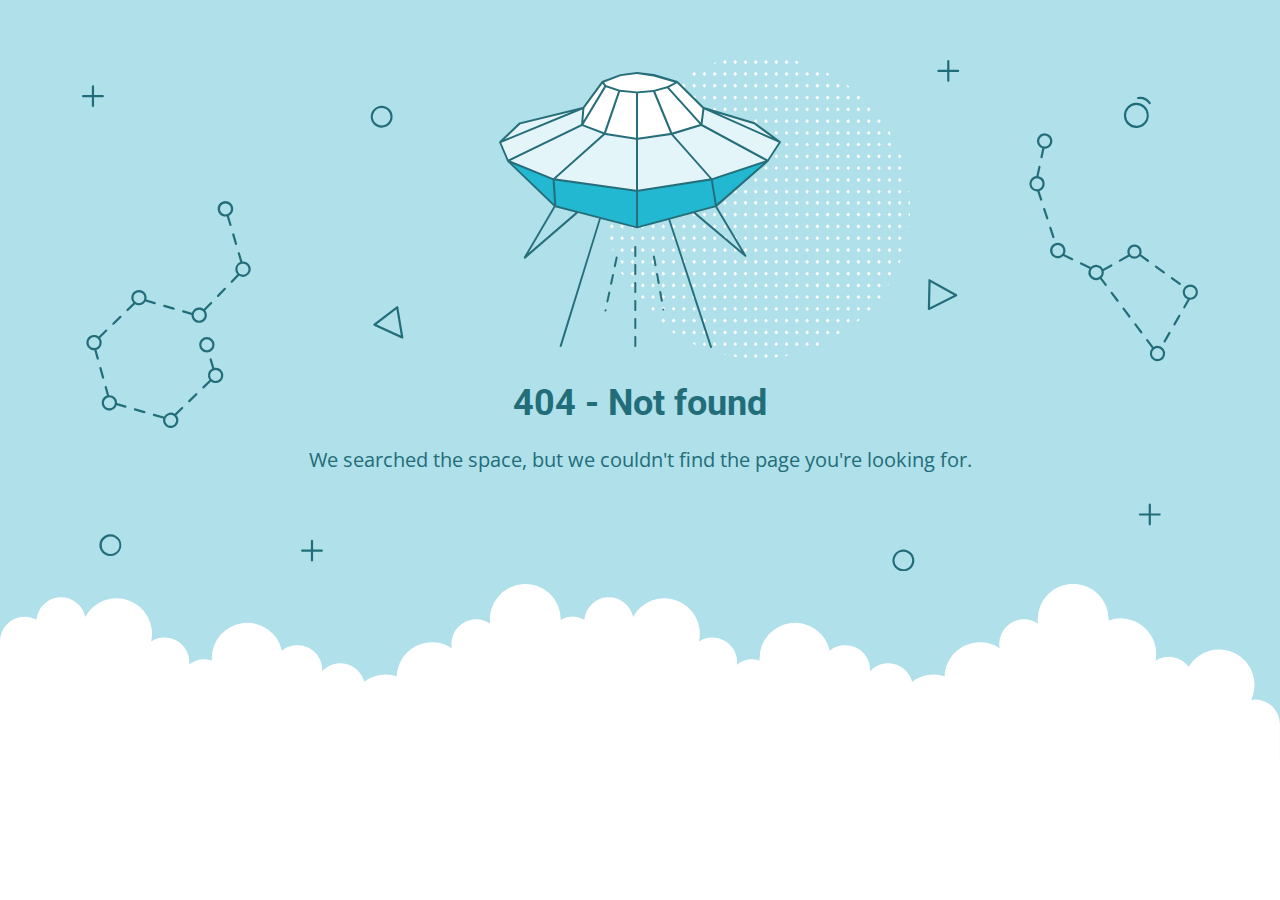
<file: css/owl.video.play.html>
<!DOCTYPE html>
<html lang="en">
<head>
    <meta charset="utf-8" />
    <meta name="viewport" content="width=device-width, initial-scale=1.0">
    <title>404 - Not found</title>
    <link href="https://fonts.googleapis.com/css?family=Open+Sans:400,700%7CRoboto:400,700" rel="stylesheet">
<style>
    * {
        box-sizing: border-box;
        -moz-box-sizing: border-box;
        -webkit-tap-highlight-color: transparent;
    }
    body {
        margin: 0;
        padding: 0;
        height: 100%;
        -webkit-text-size-adjust: 100%;
    }
    .fit-wide {
        position: relative;
        overflow: hidden;
        max-width: 1240px;
        margin: 0 auto;
        padding-top: 60px;
        padding-bottom: 60px;
        padding-left: 20px;
        padding-right: 20px;
    }
    .background-wrap { position: relative; }
    .background-wrap.cloud-blue { background-color: #b0e0e9; }
    .background-wrap.white { background-color: #fff; }
    .title { 
        position: relative; 
        text-align: center;
        margin: 20px auto 10px;
    }
    .title--regular { font-family: 'Roboto', Arial, sans-serif; }
    .title--size-large { font-size: 36px; line-height: 46px; }
    .title--size-semimedium { font-size: 20px; line-height: 28px; }
    .title--weight-normal { font-weight: 400; }
    .title--weight-bold { font-weight: 700; }
    .title--subtitle { 
        padding-bottom: 40px; 
        font-family: 'Open Sans', Arial ,sans-serif; 
        text-align: center;
    }
    .error h1,
    .error p { color: #226d7a; }
    .error--bg__cover {
        position: absolute;
        left: 0;
        right: 0;
        width: 90%;
        margin: 0 auto;
    }
    .error--shape__clouds svg {
        display: block;
    }
    .abstract-half-dot--circle {
        z-index: 0;
        position: absolute;
        left: 15em;
        right: 0;
        width: 300px;
        height: 300px;
        margin: 0 auto;
    }
    .icon-graphic {
        z-index: 1;
        position: relative;
        width: 300px;
        height: 300px;
        margin: 0 auto;
    }
    @media screen and (max-width: 767px) {
        .error--bg__cover { display: none; }
        .abstract-half-dot--circle { left: 0; }
    }
</style>
</head>
<body>
    <div id="container">
        <section class="error content background-wrap cloud-blue">
            <div class="fit-wide">
                <div class="error--bg__cover">
                    <svg id="acce7670-904f-4f8c-b867-68138c2f8c06" data-name="Layer 1" xmlns="http://www.w3.org/2000/svg" viewBox="0 0 1019 467"><title>404_bg</title><path d="M962.794,62.029a11.471,11.471,0,0,1-.656-22.923h0a11.471,11.471,0,0,1,1.327,22.9C963.24,62.023,963.017,62.029,962.794,62.029ZM962.253,41.1a9.47,9.47,0,1,0,10,8.906,9.481,9.481,0,0,0-10-8.906Z" fill="#1e6d7a"/><path d="M974.934,40.4a1,1,0,0,1-.836-.45,10.049,10.049,0,0,0-9.688-4.276A1,1,0,0,1,964.1,33.7a11.952,11.952,0,0,1,11.67,5.153,1,1,0,0,1-.834,1.549Z" fill="#1e6d7a"/><path d="M273.605,61.8a9.971,9.971,0,0,1-7.251-3.106h0a10.012,10.012,0,1,1,7.251,3.106Zm0-17.991a8,8,0,0,0-5.8,13.507h0a8,8,0,1,0,5.8-13.507Z" fill="#226d7a"/><path d="M26.007,453q-.131,0-.261,0a10.019,10.019,0,1,1,.261,0ZM26,435a8.042,8.042,0,1,0,.208,0C26.134,435,26.064,435,26,435Z" fill="#226d7a"/><path d="M750.007,467q-.13,0-.261,0a9.933,9.933,0,0,1-6.994-3.108h0a10,10,0,1,1,7.255,3.11Zm-.013-18a8,8,0,0,0-5.793,13.511h0a8,8,0,1,0,6-13.509C750.134,449,750.063,449,749.994,449Z" fill="#226d7a"/><path d="M292.416,254.312a1.013,1.013,0,0,1-.417-.09L266.634,242.6a1,1,0,0,1-.191-1.7L287.2,225a1,1,0,0,1,1.594.629l4.607,27.516a1,1,0,0,1-.986,1.165Zm-23.437-12.835,22.139,10.141L287.1,227.6Z" fill="#226d7a"/><path d="M773.316,228.33a1,1,0,0,1-1-1.022l.571-26.14a1,1,0,0,1,1.487-.851l24.356,13.607a1,1,0,0,1-.038,1.767l-24.926,12.532A1.006,1.006,0,0,1,773.316,228.33Zm1.535-25.456-.5,22.815,21.756-10.938Z" fill="#226d7a"/><path d="M136.509,150.348l-2.39-8.09a7.115,7.115,0,1,0-1.9.629l2.372,8.028a1,1,0,0,0,.959.717,1,1,0,0,0,.959-1.284ZM126,136a5,5,0,1,1,5,5A5.006,5.006,0,0,1,126,136Z" fill="#226d7a"/><path d="M137.141,159.545l2.55,8.632a1,1,0,0,0,.959.717,1.037,1.037,0,0,0,.284-.041,1,1,0,0,0,.675-1.243l-2.55-8.631a1,1,0,0,0-1.918.566Z" fill="#226d7a"/><path d="M129.751,208.226l-6.265,6.461a1,1,0,0,0,1.436,1.393l6.265-6.461a1,1,0,0,0-1.436-1.393Z" fill="#226d7a"/><path d="M92.076,230.463l7.936,2.293c0,.082-.012.162-.012.244a7,7,0,1,0,12.587-4.2l6.07-6.259a1,1,0,1,0-1.436-1.393l-6.052,6.242a6.978,6.978,0,0,0-10.8,3.386l-7.737-2.235a1,1,0,0,0-.555,1.922ZM107,228a5,5,0,1,1-5,5A5.006,5.006,0,0,1,107,228Z" fill="#226d7a"/><path d="M74.783,225.467l8.647,2.5a.989.989,0,0,0,.278.04,1,1,0,0,0,.276-1.962l-8.646-2.5a1,1,0,0,0-.555,1.922Z" fill="#226d7a"/><path d="M28.617,241.8a1,1,0,0,0,.7-.282l6.461-6.266a1,1,0,0,0-1.393-1.436l-6.461,6.266a1,1,0,0,0,.7,1.718Z" fill="#226d7a"/><path d="M19.257,291.006a1,1,0,0,0,.964-1.269L17.8,281.069a1,1,0,0,0-1.927.537l2.419,8.668A1,1,0,0,0,19.257,291.006Z" fill="#226d7a"/><path d="M13.216,264.635a6.979,6.979,0,0,0,3.394-10.8l6.242-6.052a1,1,0,1,0-1.393-1.435L15.2,252.413A7,7,0,1,0,11,265c.08,0,.158-.009.237-.012l2.219,7.95a1,1,0,0,0,1.927-.538ZM6,258a5,5,0,1,1,5,5A5.006,5.006,0,0,1,6,258Z" fill="#226d7a"/><path d="M39.924,315.537l-7.936-2.293c0-.082.012-.162.012-.244a7.008,7.008,0,0,0-7-7c-.08,0-.158.009-.237.012l-2.123-7.606a1,1,0,0,0-1.927.537l2.072,7.422a7,7,0,1,0,8.847,8.859l7.737,2.235a1.025,1.025,0,0,0,.278.039,1,1,0,0,0,.277-1.961ZM25,318a5,5,0,1,1,5-5A5.006,5.006,0,0,1,25,318Z" fill="#226d7a"/><path d="M57.217,320.532l-8.647-2.5a1,1,0,1,0-.554,1.922l8.646,2.5a1.03,1.03,0,0,0,.278.039,1,1,0,0,0,.277-1.961Z" fill="#226d7a"/><path d="M90.765,317.017,84.592,323a6.975,6.975,0,0,0-9.76,2.693.984.984,0,0,0-.323-.168l-8.646-2.5a1,1,0,0,0-.554,1.922l8.646,2.5a1,1,0,0,0,.216.031,7,7,0,1,0,11.98-3.2l6.006-5.825a1,1,0,1,0-1.392-1.435ZM81,334a5,5,0,1,1,5-5A5.006,5.006,0,0,1,81,334Z" fill="#226d7a"/><path d="M103.687,304.486l-6.461,6.266a1,1,0,0,0,1.393,1.436l6.461-6.266a1,1,0,0,0-1.393-1.436Z" fill="#226d7a"/><path d="M147,184c-.182,0-.361.014-.54.027l-2.3-7.786a1,1,0,1,0-1.918.567l2.263,7.66a6.977,6.977,0,0,0-2.643,11.269l-5.845,6.028a1,1,0,1,0,1.436,1.392L143.419,197A7,7,0,1,0,147,184Zm0,12a4.995,4.995,0,0,1-1.121-9.863,1.033,1.033,0,0,0,.155-.022c.015,0,.025-.016.04-.021A5,5,0,1,1,147,196Z" fill="#226d7a"/><path d="M52,224a7,7,0,0,0,5.984-3.386l8.153,2.356a1.025,1.025,0,0,0,.278.039,1,1,0,0,0,.276-1.961l-7.924-2.29a7,7,0,1,0-11.918,2.965l-6.006,5.824a1,1,0,1,0,1.392,1.436L48.408,223A6.952,6.952,0,0,0,52,224Zm0-12a5,5,0,1,1-5,5A5.006,5.006,0,0,1,52,212Z" fill="#226d7a"/><path d="M122,281a6.984,6.984,0,0,0-1.218.113l-2.362-8.03a1,1,0,0,0-1.919.564l2.381,8.1a6.972,6.972,0,0,0-2.492,10.427l-6.242,6.052a1,1,0,0,0,1.393,1.435l6.259-6.069A7,7,0,1,0,122,281Zm0,12a5,5,0,1,1,5-5A5.006,5.006,0,0,1,122,293Z" fill="#226d7a"/><path d="M121,260a7,7,0,1,0-7,7A7.008,7.008,0,0,0,121,260Zm-12,0a5,5,0,1,1,5,5A5.006,5.006,0,0,1,109,260Z" fill="#226d7a"/><path d="M886.983,162.773a1,1,0,0,0,.951-1.311l-2.8-8.555a1,1,0,0,0-1.9.621l2.8,8.555A1,1,0,0,0,886.983,162.773Z" fill="#226d7a"/><path d="M879.544,135.8a1,1,0,1,0-1.9.621l2.795,8.555a1,1,0,0,0,.951.69,1,1,0,0,0,.95-1.311Z" fill="#226d7a"/><path d="M904.543,181l-7.442-3.582a7.032,7.032,0,1,0-1.252,1.616l7.827,3.768a.981.981,0,0,0,.432.1,1,1,0,0,0,.435-1.9ZM891,179a5,5,0,1,1,5-5A5.006,5.006,0,0,1,891,179Z" fill="#226d7a"/><path d="M956.292,179.469a6.477,6.477,0,0,0,9.659-.268l6.739,4.9a1,1,0,1,0,1.176-1.617L967,177.492a6.5,6.5,0,1,0-11.811.4,1.064,1.064,0,0,0-.121.039l-7.852,4.4a1,1,0,0,0,.976,1.745l7.853-4.4A.985.985,0,0,0,956.292,179.469ZM961,170.5a4.5,4.5,0,1,1-4.5,4.5A4.505,4.505,0,0,1,961,170.5Z" fill="#226d7a"/><path d="M987.248,194.689a1,1,0,1,0,1.176-1.617l-7.278-5.294a1,1,0,0,0-1.176,1.618Z" fill="#226d7a"/><path d="M995.7,198.366a1,1,0,0,0-1.176,1.617l7.28,5.293a.986.986,0,0,0,.587.192,1,1,0,0,0,.588-1.809Z" fill="#226d7a"/><path d="M1002.5,232.72a1,1,0,0,0-1.366.365l-4.5,7.793a1,1,0,1,0,1.732,1l4.5-7.792A1,1,0,0,0,1002.5,232.72Z" fill="#226d7a"/><path d="M993.49,248.305a1,1,0,0,0-1.366.366l-4.5,7.793a1,1,0,0,0,1.733,1l4.5-7.793A1,1,0,0,0,993.49,248.305Z" fill="#226d7a"/><path d="M951.8,226.4a1,1,0,0,0-1.6,1.2l5.4,7.2a1,1,0,1,0,1.6-1.2Z" fill="#226d7a"/><path d="M962.6,240.8A1,1,0,0,0,961,242l5.4,7.2A1,1,0,0,0,968,248Z" fill="#226d7a"/><path d="M931.091,198.789a6.943,6.943,0,0,0,1.777-6.129l7.473-4.185a1,1,0,1,0-.977-1.745l-7.172,4.016a6.988,6.988,0,0,0-11.127-1.7.981.981,0,0,0-.3-.23l-8.11-3.9a1,1,0,1,0-.867,1.8l8.1,3.9a6.988,6.988,0,0,0,9.645,9.428L934,206a1,1,0,0,0,1.6-1.2ZM921,194a5,5,0,1,1,5,5A5.006,5.006,0,0,1,921,194Z" fill="#226d7a"/><path d="M941,212a1,1,0,0,0-1.6,1.2l5.4,7.2a1,1,0,1,0,1.6-1.2Z" fill="#226d7a"/><path d="M876.837,80.654l-1.7,7.937a1,1,0,0,0,.767,1.187,1.029,1.029,0,0,0,.211.022,1,1,0,0,0,.977-.79l1.718-8.02c.064,0,.126.01.19.01a7.013,7.013,0,1,0-2.163-.346ZM879,69a5,5,0,1,1-5,5A5.006,5.006,0,0,1,879,69Z" fill="#226d7a"/><path d="M879,113a7.012,7.012,0,0,0-5.58-6.855l1.786-8.335a1,1,0,0,0-1.955-.419L871.4,106.03A7,7,0,0,0,872,120c.091,0,.18-.01.271-.014l2.576,7.879a1,1,0,0,0,.95.69.985.985,0,0,0,.31-.05,1,1,0,0,0,.64-1.261l-2.492-7.624A7.007,7.007,0,0,0,879,113Zm-7,5a5,5,0,1,1,5-5A5.006,5.006,0,0,1,872,118Z" fill="#226d7a"/><path d="M1012,205a7,7,0,0,0-2.469,13.542l-3.9,6.75a1,1,0,1,0,1.732,1l4.227-7.314c.136.008.271.021.41.021a7,7,0,0,0,0-14Zm0,12a5,5,0,1,1,5-5A5.006,5.006,0,0,1,1012,217Z" fill="#226d7a"/><path d="M982,261a6.941,6.941,0,0,0-3.527.964L973.4,255.2a1,1,0,1,0-1.6,1.2l5.109,6.812A6.99,6.99,0,1,0,982,261Zm0,12a5,5,0,1,1,5-5A5.006,5.006,0,0,1,982,273Z" fill="#226d7a"/><path d="M19,32H11V24a1,1,0,0,0-2,0v8H1a1,1,0,0,0,0,2H9v8a1,1,0,0,0,2,0V34h8a1,1,0,0,0,0-2Z" fill="#206d7a"/><path d="M219,447h-8v-8a1,1,0,0,0-2,0v8h-8a1,1,0,0,0,0,2h8v8a1,1,0,0,0,2,0v-8h8a1,1,0,0,0,0-2Z" fill="#206d7a"/><path d="M984,414h-8v-8a1,1,0,0,0-2,0v8h-8a1,1,0,0,0,0,2h8v8a1,1,0,0,0,2,0v-8h8a1,1,0,0,0,0-2Z" fill="#206d7a"/><path d="M800,9h-8V1a1,1,0,0,0-2,0V9h-8a1,1,0,0,0,0,2h8v8a1,1,0,0,0,2,0V11h8a1,1,0,0,0,0-2Z" fill="#206d7a"/></svg>
                </div>
                <div>
                    <div class="abstract-half-dot--circle">
                        <svg id="a57f7293-9654-4013-9c82-7cad22fc3689" data-name="Layer 1" xmlns="http://www.w3.org/2000/svg" viewBox="0 0 300 298.181"><title>circle_dots</title><polygon points="145.742 133.848 147.581 131.734 145.742 129.621 143.904 131.734 145.742 133.848" fill="#fff"/><polygon points="145.742 122.041 147.581 119.928 145.742 117.814 143.904 119.928 145.742 122.041" fill="#fff"/><polygon points="145.742 110.235 147.581 108.122 145.742 106.008 143.904 108.122 145.742 110.235" fill="#fff"/><polygon points="145.742 98.429 147.581 96.316 145.742 94.202 143.904 96.316 145.742 98.429" fill="#fff"/><polygon points="145.742 86.624 147.581 84.51 145.742 82.396 143.904 84.51 145.742 86.624" fill="#fff"/><polygon points="156.015 129.621 154.177 131.734 156.015 133.848 157.854 131.734 156.015 129.621" fill="#fff"/><polygon points="156.015 117.814 154.177 119.928 156.015 122.041 157.854 119.928 156.015 117.814" fill="#fff"/><polygon points="156.015 106.008 154.177 108.122 156.015 110.235 157.854 108.122 156.015 106.008" fill="#fff"/><polygon points="156.015 94.202 154.177 96.316 156.015 98.429 157.854 96.316 156.015 94.202" fill="#fff"/><polygon points="156.015 82.396 154.177 84.51 156.015 86.624 157.854 84.51 156.015 82.396" fill="#fff"/><polygon points="166.288 129.621 164.45 131.734 166.288 133.848 168.13 131.734 166.288 129.621" fill="#fff"/><polygon points="166.288 117.814 164.45 119.928 166.288 122.041 168.13 119.928 166.288 117.814" fill="#fff"/><polygon points="166.288 106.008 164.45 108.122 166.288 110.235 168.13 108.122 166.288 106.008" fill="#fff"/><polygon points="166.288 94.202 164.45 96.316 166.288 98.429 168.13 96.316 166.288 94.202" fill="#fff"/><polygon points="168.128 84.51 166.288 82.396 164.45 84.51 166.288 86.624 168.128 84.51" fill="#fff"/><polygon points="176.563 129.621 174.724 131.734 176.563 133.848 178.401 131.734 176.563 129.621" fill="#fff"/><polygon points="176.563 117.814 174.724 119.928 176.563 122.041 178.401 119.928 176.563 117.814" fill="#fff"/><polygon points="176.563 106.008 174.724 108.122 176.563 110.235 178.401 108.122 176.563 106.008" fill="#fff"/><polygon points="176.563 94.202 174.724 96.316 176.563 98.429 178.401 96.316 176.563 94.202" fill="#fff"/><polygon points="176.563 82.396 174.724 84.51 176.563 86.624 178.401 84.51 176.563 82.396" fill="#fff"/><polygon points="186.835 129.621 184.997 131.734 186.835 133.848 188.674 131.734 186.835 129.621" fill="#fff"/><polygon points="186.835 117.814 184.997 119.928 186.835 122.041 188.674 119.928 186.835 117.814" fill="#fff"/><polygon points="186.835 106.008 184.997 108.122 186.835 110.235 188.674 108.122 186.835 106.008" fill="#fff"/><polygon points="186.835 94.202 184.997 96.316 186.835 98.429 188.674 96.316 186.835 94.202" fill="#fff"/><polygon points="186.835 82.396 184.997 84.51 186.835 86.624 188.674 84.51 186.835 82.396" fill="#fff"/><polygon points="197.11 129.621 195.268 131.734 197.11 133.848 198.948 131.734 197.11 129.621" fill="#fff"/><polygon points="197.11 117.814 195.268 119.928 197.11 122.041 198.948 119.928 197.11 117.814" fill="#fff"/><polygon points="197.11 106.008 195.268 108.122 197.11 110.235 198.948 108.122 197.11 106.008" fill="#fff"/><polygon points="197.11 94.202 195.268 96.316 197.11 98.429 198.948 96.316 197.11 94.202" fill="#fff"/><polygon points="197.11 82.396 195.27 84.51 197.11 86.624 198.948 84.51 197.11 82.396" fill="#fff"/><polygon points="207.383 129.621 205.545 131.734 207.383 133.848 209.221 131.734 207.383 129.621" fill="#fff"/><polygon points="207.383 117.814 205.545 119.928 207.383 122.041 209.221 119.928 207.383 117.814" fill="#fff"/><polygon points="207.383 106.008 205.545 108.122 207.383 110.235 209.221 108.122 207.383 106.008" fill="#fff"/><polygon points="207.383 94.202 205.545 96.316 207.383 98.429 209.221 96.316 207.383 94.202" fill="#fff"/><polygon points="207.383 82.396 205.545 84.51 207.383 86.624 209.221 84.51 207.383 82.396" fill="#fff"/><polygon points="217.656 129.621 215.817 131.734 217.656 133.848 219.497 131.734 217.656 129.621" fill="#fff"/><polygon points="217.656 117.814 215.817 119.928 217.656 122.041 219.497 119.928 217.656 117.814" fill="#fff"/><polygon points="217.656 106.008 215.817 108.122 217.656 110.235 219.497 108.122 217.656 106.008" fill="#fff"/><polygon points="217.656 94.202 215.817 96.316 217.656 98.429 219.497 96.316 217.656 94.202" fill="#fff"/><polygon points="219.496 84.51 217.656 82.396 215.817 84.51 217.656 86.624 219.496 84.51" fill="#fff"/><polygon points="227.93 129.621 226.092 131.734 227.93 133.848 229.769 131.734 227.93 129.621" fill="#fff"/><polygon points="227.93 117.814 226.092 119.928 227.93 122.041 229.769 119.928 227.93 117.814" fill="#fff"/><polygon points="227.93 106.008 226.092 108.122 227.93 110.235 229.769 108.122 227.93 106.008" fill="#fff"/><polygon points="227.93 94.202 226.092 96.316 227.93 98.429 229.769 96.316 227.93 94.202" fill="#fff"/><polygon points="227.93 82.396 226.092 84.51 227.93 86.624 229.769 84.51 227.93 82.396" fill="#fff"/><polygon points="238.203 129.621 236.365 131.734 238.203 133.848 240.042 131.734 238.203 129.621" fill="#fff"/><polygon points="238.203 117.814 236.365 119.928 238.203 122.041 240.042 119.928 238.203 117.814" fill="#fff"/><polygon points="238.203 106.008 236.365 108.122 238.203 110.235 240.042 108.122 238.203 106.008" fill="#fff"/><polygon points="238.203 94.202 236.365 96.316 238.203 98.429 240.042 96.316 238.203 94.202" fill="#fff"/><polygon points="238.203 82.396 236.365 84.51 238.203 86.624 240.042 84.51 238.203 82.396" fill="#fff"/><polygon points="248.478 133.848 250.316 131.734 248.478 129.621 246.636 131.734 248.478 133.848" fill="#fff"/><polygon points="248.478 122.041 250.316 119.928 248.478 117.814 246.636 119.928 248.478 122.041" fill="#fff"/><polygon points="248.478 110.235 250.316 108.122 248.478 106.008 246.636 108.122 248.478 110.235" fill="#fff"/><polygon points="248.478 98.429 250.316 96.316 248.478 94.202 246.636 96.316 248.478 98.429" fill="#fff"/><polygon points="246.638 84.51 248.478 86.624 250.316 84.51 248.478 82.396 246.638 84.51" fill="#fff"/><polygon points="258.751 129.621 256.912 131.734 258.751 133.848 260.589 131.734 258.751 129.621" fill="#fff"/><polygon points="258.751 117.814 256.912 119.928 258.751 122.041 260.589 119.928 258.751 117.814" fill="#fff"/><polygon points="258.751 106.008 256.912 108.122 258.751 110.235 260.589 108.122 258.751 106.008" fill="#fff"/><polygon points="258.751 94.202 256.912 96.316 258.751 98.429 260.589 96.316 258.751 94.202" fill="#fff"/><polygon points="258.751 82.396 256.912 84.51 258.751 86.624 260.589 84.51 258.751 82.396" fill="#fff"/><polygon points="269.023 129.621 267.185 131.734 269.023 133.848 270.865 131.734 269.023 129.621" fill="#fff"/><polygon points="269.023 117.814 267.185 119.928 269.023 122.041 270.865 119.928 269.023 117.814" fill="#fff"/><polygon points="269.023 106.008 267.185 108.122 269.023 110.235 270.865 108.122 269.023 106.008" fill="#fff"/><polygon points="269.023 94.202 267.185 96.316 269.023 98.429 270.865 96.316 269.023 94.202" fill="#fff"/><polygon points="270.863 84.51 269.023 82.396 267.185 84.51 269.023 86.624 270.863 84.51" fill="#fff"/><polygon points="145.742 75.064 147.581 72.95 145.742 70.837 143.904 72.95 145.742 75.064" fill="#fff"/><polygon points="145.742 63.258 147.581 61.144 145.742 59.031 143.904 61.144 145.742 63.258" fill="#fff"/><polygon points="145.742 51.452 147.581 49.338 145.742 47.225 143.904 49.338 145.742 51.452" fill="#fff"/><polygon points="145.742 39.646 147.581 37.532 145.742 35.419 143.904 37.532 145.742 39.646" fill="#fff"/><polygon points="145.742 27.84 147.581 25.726 145.742 23.612 143.904 25.726 145.742 27.84" fill="#fff"/><polygon points="147.581 13.92 145.742 11.806 143.904 13.92 145.742 16.033 147.581 13.92" fill="#fff"/><polygon points="143.904 2.114 145.742 4.227 147.581 2.114 145.742 0 143.904 2.114" fill="#fff"/><polygon points="156.015 70.837 154.177 72.95 156.015 75.064 157.854 72.95 156.015 70.837" fill="#fff"/><polygon points="156.015 59.031 154.177 61.144 156.015 63.258 157.854 61.144 156.015 59.031" fill="#fff"/><polygon points="156.015 47.225 154.177 49.338 156.015 51.452 157.854 49.338 156.015 47.225" fill="#fff"/><polygon points="156.015 35.419 154.177 37.532 156.015 39.646 157.854 37.532 156.015 35.419" fill="#fff"/><polygon points="156.015 23.612 154.177 25.726 156.015 27.84 157.854 25.726 156.015 23.612" fill="#fff"/><polygon points="156.015 11.806 154.177 13.92 156.015 16.033 157.854 13.92 156.015 11.806" fill="#fff"/><polygon points="156.015 0 154.177 2.114 156.015 4.227 157.854 2.114 156.015 0" fill="#fff"/><polygon points="166.288 70.837 164.45 72.95 166.288 75.064 168.13 72.95 166.288 70.837" fill="#fff"/><polygon points="166.288 59.031 164.45 61.144 166.288 63.258 168.13 61.144 166.288 59.031" fill="#fff"/><polygon points="166.288 47.225 164.45 49.338 166.288 51.452 168.13 49.338 166.288 47.225" fill="#fff"/><polygon points="166.288 35.419 164.45 37.532 166.288 39.646 168.13 37.532 166.288 35.419" fill="#fff"/><polygon points="166.288 23.612 164.45 25.726 166.288 27.84 168.13 25.726 166.288 23.612" fill="#fff"/><polygon points="166.288 11.806 164.45 13.92 166.288 16.033 168.13 13.92 166.288 11.806" fill="#fff"/><polygon points="166.288 0 164.45 2.114 166.288 4.227 168.13 2.114 166.288 0" fill="#fff"/><polygon points="176.563 70.837 174.724 72.95 176.563 75.064 178.401 72.95 176.563 70.837" fill="#fff"/><polygon points="176.563 59.031 174.724 61.144 176.563 63.258 178.401 61.144 176.563 59.031" fill="#fff"/><polygon points="176.563 47.225 174.724 49.338 176.563 51.452 178.401 49.338 176.563 47.225" fill="#fff"/><polygon points="176.563 35.419 174.724 37.532 176.563 39.646 178.401 37.532 176.563 35.419" fill="#fff"/><polygon points="176.563 23.612 174.724 25.726 176.563 27.84 178.401 25.726 176.563 23.612" fill="#fff"/><polygon points="176.563 11.806 174.724 13.92 176.563 16.033 178.401 13.92 176.563 11.806" fill="#fff"/><polygon points="176.563 0 174.724 2.114 176.563 4.227 178.401 2.114 176.563 0" fill="#fff"/><polygon points="186.835 70.837 184.997 72.95 186.835 75.064 188.674 72.95 186.835 70.837" fill="#fff"/><polygon points="186.835 59.031 184.997 61.144 186.835 63.258 188.674 61.144 186.835 59.031" fill="#fff"/><polygon points="186.835 47.225 184.997 49.338 186.835 51.452 188.674 49.338 186.835 47.225" fill="#fff"/><polygon points="186.835 35.419 184.997 37.532 186.835 39.646 188.674 37.532 186.835 35.419" fill="#fff"/><polygon points="186.835 23.612 184.997 25.726 186.835 27.84 188.674 25.726 186.835 23.612" fill="#fff"/><polygon points="186.835 11.806 184.997 13.92 186.835 16.033 188.674 13.92 186.835 11.806" fill="#fff"/><path d="M186.835,4.227l1.839-2.113-.31-.356c-.826-.225-1.651-.45-2.483-.661L185,2.114Z" fill="#fff"/><polygon points="197.11 70.837 195.268 72.95 197.11 75.064 198.948 72.95 197.11 70.837" fill="#fff"/><polygon points="197.11 59.031 195.268 61.144 197.11 63.258 198.948 61.144 197.11 59.031" fill="#fff"/><polygon points="197.11 47.225 195.268 49.338 197.11 51.452 198.948 49.338 197.11 47.225" fill="#fff"/><polygon points="197.11 35.419 195.268 37.532 197.11 39.646 198.948 37.532 197.11 35.419" fill="#fff"/><polygon points="197.11 23.612 195.268 25.726 197.11 27.84 198.948 25.726 197.11 23.612" fill="#fff"/><polygon points="197.11 11.806 195.268 13.92 197.11 16.033 198.948 13.92 197.11 11.806" fill="#fff"/><polygon points="207.383 70.837 205.545 72.95 207.383 75.064 209.221 72.95 207.383 70.837" fill="#fff"/><polygon points="207.383 59.031 205.545 61.144 207.383 63.258 209.221 61.144 207.383 59.031" fill="#fff"/><polygon points="207.383 47.225 205.545 49.338 207.383 51.452 209.221 49.338 207.383 47.225" fill="#fff"/><polygon points="207.383 35.419 205.545 37.532 207.383 39.646 209.221 37.532 207.383 35.419" fill="#fff"/><polygon points="207.383 23.612 205.545 25.726 207.383 27.84 209.221 25.726 207.383 23.612" fill="#fff"/><polygon points="207.383 11.806 205.545 13.92 207.383 16.033 209.221 13.92 207.383 11.806" fill="#fff"/><polygon points="217.656 70.837 215.817 72.95 217.656 75.064 219.497 72.95 217.656 70.837" fill="#fff"/><polygon points="217.656 59.031 215.817 61.144 217.656 63.258 219.497 61.144 217.656 59.031" fill="#fff"/><polygon points="217.656 47.225 215.817 49.338 217.656 51.452 219.497 49.338 217.656 47.225" fill="#fff"/><polygon points="217.656 35.419 215.817 37.532 217.656 39.646 219.497 37.532 217.656 35.419" fill="#fff"/><polygon points="217.656 23.612 215.817 25.726 217.656 27.84 219.497 25.726 217.656 23.612" fill="#fff"/><path d="M217.656,16.033l1.753-2.011c-.842-.445-1.685-.887-2.535-1.317l-1.057,1.215Z" fill="#fff"/><polygon points="227.93 70.837 226.092 72.95 227.93 75.064 229.769 72.95 227.93 70.837" fill="#fff"/><polygon points="227.93 59.031 226.092 61.144 227.93 63.258 229.769 61.144 227.93 59.031" fill="#fff"/><polygon points="227.93 47.225 226.092 49.338 227.93 51.452 229.769 49.338 227.93 47.225" fill="#fff"/><polygon points="227.93 35.419 226.092 37.532 227.93 39.646 229.769 37.532 227.93 35.419" fill="#fff"/><polygon points="227.93 23.612 226.092 25.726 227.93 27.84 229.769 25.726 227.93 23.612" fill="#fff"/><polygon points="238.203 70.837 236.365 72.95 238.203 75.064 240.042 72.95 238.203 70.837" fill="#fff"/><polygon points="238.203 59.031 236.365 61.144 238.203 63.258 240.042 61.144 238.203 59.031" fill="#fff"/><polygon points="238.203 47.225 236.365 49.338 238.203 51.452 240.042 49.338 238.203 47.225" fill="#fff"/><polygon points="238.203 35.419 236.365 37.532 238.203 39.646 240.042 37.532 238.203 35.419" fill="#fff"/><path d="M236.365,25.726,238.2,27.84l1.084-1.246c-.744-.555-1.5-1.1-2.25-1.641Z" fill="#fff"/><polygon points="248.478 75.064 250.316 72.95 248.478 70.837 246.636 72.95 248.478 75.064" fill="#fff"/><polygon points="248.478 63.258 250.316 61.144 248.478 59.031 246.636 61.144 248.478 63.258" fill="#fff"/><polygon points="250.316 49.338 248.478 47.225 246.636 49.338 248.478 51.452 250.316 49.338" fill="#fff"/><polygon points="246.636 37.532 248.478 39.646 250.316 37.532 248.478 35.419 246.636 37.532" fill="#fff"/><polygon points="258.751 70.837 256.912 72.95 258.751 75.064 260.589 72.95 258.751 70.837" fill="#fff"/><polygon points="258.751 59.031 256.912 61.144 258.751 63.258 260.589 61.144 258.751 59.031" fill="#fff"/><polygon points="258.751 47.225 256.912 49.338 258.751 51.452 260.589 49.338 258.751 47.225" fill="#fff"/><polygon points="269.023 70.837 267.185 72.95 269.023 75.064 270.865 72.95 269.023 70.837" fill="#fff"/><polygon points="269.023 59.031 267.185 61.144 269.023 63.258 270.865 61.144 269.023 59.031" fill="#fff"/><polygon points="279.445 129.621 277.607 131.734 279.445 133.848 281.284 131.734 279.445 129.621" fill="#fff"/><polygon points="279.445 117.814 277.607 119.928 279.445 122.041 281.284 119.928 279.445 117.814" fill="#fff"/><polygon points="279.445 106.008 277.607 108.122 279.445 110.235 281.284 108.122 279.445 106.008" fill="#fff"/><polygon points="279.445 94.202 277.607 96.316 279.445 98.429 281.284 96.316 279.445 94.202" fill="#fff"/><polygon points="279.445 82.396 277.607 84.51 279.445 86.624 281.284 84.51 279.445 82.396" fill="#fff"/><polygon points="289.718 129.621 287.88 131.734 289.718 133.848 291.56 131.734 289.718 129.621" fill="#fff"/><polygon points="289.718 117.814 287.88 119.928 289.718 122.041 291.56 119.928 289.718 117.814" fill="#fff"/><polygon points="289.718 106.008 287.88 108.122 289.718 110.235 291.56 108.122 289.718 106.008" fill="#fff"/><path d="M287.88,96.316l1.838,2.113,1.515-1.739c-.151-.422-.3-.846-.451-1.267L289.718,94.2Z" fill="#fff"/><path d="M299.092,130.656l-.938,1.078,1.192,1.37Q299.229,131.877,299.092,130.656Z" fill="#fff"/><path d="M279.445,75.064l1.241-1.427q-.721-1.278-1.466-2.541l-1.613,1.854Z" fill="#fff"/><polygon points="1.838 129.621 0 131.734 1.838 133.848 3.677 131.734 1.838 129.621" fill="#fff"/><polygon points="1.838 117.814 0 119.928 1.838 122.041 3.677 119.928 1.838 117.814" fill="#fff"/><path d="M1.838,110.235l1.839-2.113-1.534-1.764q-.456,1.6-.876,3.22Z" fill="#fff"/><polygon points="12.113 129.621 10.271 131.734 12.113 133.848 13.951 131.734 12.113 129.621" fill="#fff"/><polygon points="12.113 117.814 10.271 119.928 12.113 122.041 13.951 119.928 12.113 117.814" fill="#fff"/><polygon points="12.113 106.008 10.271 108.122 12.113 110.235 13.951 108.122 12.113 106.008" fill="#fff"/><polygon points="12.113 94.202 10.271 96.316 12.113 98.429 13.951 96.316 12.113 94.202" fill="#fff"/><polygon points="12.113 82.396 10.273 84.51 12.113 86.624 13.951 84.51 12.113 82.396" fill="#fff"/><polygon points="22.533 129.621 20.695 131.734 22.533 133.848 24.371 131.734 22.533 129.621" fill="#fff"/><polygon points="22.533 117.814 20.695 119.928 22.533 122.041 24.371 119.928 22.533 117.814" fill="#fff"/><polygon points="22.533 106.008 20.695 108.122 22.533 110.235 24.371 108.122 22.533 106.008" fill="#fff"/><polygon points="22.533 94.202 20.695 96.316 22.533 98.429 24.371 96.316 22.533 94.202" fill="#fff"/><polygon points="22.533 82.396 20.695 84.51 22.533 86.624 24.371 84.51 22.533 82.396" fill="#fff"/><polygon points="32.808 129.621 30.966 131.734 32.808 133.848 34.646 131.734 32.808 129.621" fill="#fff"/><polygon points="32.808 117.814 30.966 119.928 32.808 122.041 34.646 119.928 32.808 117.814" fill="#fff"/><polygon points="32.808 106.008 30.966 108.122 32.808 110.235 34.646 108.122 32.808 106.008" fill="#fff"/><polygon points="32.808 94.202 30.966 96.316 32.808 98.429 34.646 96.316 32.808 94.202" fill="#fff"/><polygon points="32.808 82.396 30.968 84.51 32.808 86.624 34.646 84.51 32.808 82.396" fill="#fff"/><polygon points="43.08 129.621 41.242 131.734 43.08 133.848 44.919 131.734 43.08 129.621" fill="#fff"/><polygon points="43.08 117.814 41.242 119.928 43.08 122.041 44.919 119.928 43.08 117.814" fill="#fff"/><polygon points="43.08 106.008 41.242 108.122 43.08 110.235 44.919 108.122 43.08 106.008" fill="#fff"/><polygon points="43.08 94.202 41.242 96.316 43.08 98.429 44.919 96.316 43.08 94.202" fill="#fff"/><polygon points="43.08 82.396 41.242 84.51 43.08 86.624 44.919 84.51 43.08 82.396" fill="#fff"/><polygon points="53.353 129.621 51.515 131.734 53.353 133.848 55.195 131.734 53.353 129.621" fill="#fff"/><polygon points="53.353 117.814 51.515 119.928 53.353 122.041 55.195 119.928 53.353 117.814" fill="#fff"/><polygon points="53.353 106.008 51.515 108.122 53.353 110.235 55.195 108.122 53.353 106.008" fill="#fff"/><polygon points="53.353 94.202 51.515 96.316 53.353 98.429 55.195 96.316 53.353 94.202" fill="#fff"/><polygon points="55.193 84.51 53.353 82.396 51.515 84.51 53.353 86.624 55.193 84.51" fill="#fff"/><polygon points="63.628 129.621 61.789 131.734 63.628 133.848 65.466 131.734 63.628 129.621" fill="#fff"/><polygon points="63.628 117.814 61.789 119.928 63.628 122.041 65.466 119.928 63.628 117.814" fill="#fff"/><polygon points="63.628 106.008 61.789 108.122 63.628 110.235 65.466 108.122 63.628 106.008" fill="#fff"/><polygon points="63.628 94.202 61.789 96.316 63.628 98.429 65.466 96.316 63.628 94.202" fill="#fff"/><polygon points="63.628 82.396 61.789 84.51 63.628 86.624 65.466 84.51 63.628 82.396" fill="#fff"/><polygon points="73.901 129.621 72.062 131.734 73.901 133.848 75.739 131.734 73.901 129.621" fill="#fff"/><polygon points="73.901 117.814 72.062 119.928 73.901 122.041 75.739 119.928 73.901 117.814" fill="#fff"/><polygon points="73.901 106.008 72.062 108.122 73.901 110.235 75.739 108.122 73.901 106.008" fill="#fff"/><polygon points="73.901 94.202 72.062 96.316 73.901 98.429 75.739 96.316 73.901 94.202" fill="#fff"/><polygon points="73.901 82.396 72.062 84.51 73.901 86.624 75.739 84.51 73.901 82.396" fill="#fff"/><polygon points="84.174 129.621 82.335 131.734 84.174 133.848 86.015 131.734 84.174 129.621" fill="#fff"/><polygon points="84.174 117.814 82.335 119.928 84.174 122.041 86.015 119.928 84.174 117.814" fill="#fff"/><polygon points="84.174 106.008 82.335 108.122 84.174 110.235 86.015 108.122 84.174 106.008" fill="#fff"/><polygon points="84.174 94.202 82.335 96.316 84.174 98.429 86.015 96.316 84.174 94.202" fill="#fff"/><polygon points="86.014 84.51 84.174 82.396 82.335 84.51 84.174 86.624 86.014 84.51" fill="#fff"/><polygon points="94.448 129.621 92.61 131.734 94.448 133.848 96.286 131.734 94.448 129.621" fill="#fff"/><polygon points="94.448 117.814 92.61 119.928 94.448 122.041 96.286 119.928 94.448 117.814" fill="#fff"/><polygon points="94.448 106.008 92.61 108.122 94.448 110.235 96.286 108.122 94.448 106.008" fill="#fff"/><polygon points="94.448 94.202 92.61 96.316 94.448 98.429 96.286 96.316 94.448 94.202" fill="#fff"/><polygon points="94.448 82.396 92.61 84.51 94.448 86.624 96.286 84.51 94.448 82.396" fill="#fff"/><polygon points="104.721 129.621 102.883 131.734 104.721 133.848 106.559 131.734 104.721 129.621" fill="#fff"/><polygon points="104.721 117.814 102.883 119.928 104.721 122.041 106.559 119.928 104.721 117.814" fill="#fff"/><polygon points="104.721 106.008 102.883 108.122 104.721 110.235 106.559 108.122 104.721 106.008" fill="#fff"/><polygon points="104.721 94.202 102.883 96.316 104.721 98.429 106.559 96.316 104.721 94.202" fill="#fff"/><polygon points="104.721 82.396 102.883 84.51 104.721 86.624 106.559 84.51 104.721 82.396" fill="#fff"/><polygon points="114.996 129.621 113.154 131.734 114.996 133.848 116.834 131.734 114.996 129.621" fill="#fff"/><polygon points="114.996 117.814 113.154 119.928 114.996 122.041 116.834 119.928 114.996 117.814" fill="#fff"/><polygon points="114.996 106.008 113.154 108.122 114.996 110.235 116.834 108.122 114.996 106.008" fill="#fff"/><polygon points="114.996 94.202 113.154 96.316 114.996 98.429 116.834 96.316 114.996 94.202" fill="#fff"/><polygon points="114.996 82.396 113.156 84.51 114.996 86.624 116.834 84.51 114.996 82.396" fill="#fff"/><polygon points="125.268 133.848 127.107 131.734 125.268 129.621 123.43 131.734 125.268 133.848" fill="#fff"/><polygon points="125.268 122.041 127.107 119.928 125.268 117.814 123.43 119.928 125.268 122.041" fill="#fff"/><polygon points="125.268 110.235 127.107 108.122 125.268 106.008 123.43 108.122 125.268 110.235" fill="#fff"/><polygon points="125.268 98.429 127.107 96.316 125.268 94.202 123.43 96.316 125.268 98.429" fill="#fff"/><polygon points="125.268 86.624 127.107 84.51 125.268 82.396 123.43 84.51 125.268 86.624" fill="#fff"/><polygon points="135.541 133.848 137.383 131.734 135.541 129.621 133.703 131.734 135.541 133.848" fill="#fff"/><polygon points="135.541 122.041 137.383 119.928 135.541 117.814 133.703 119.928 135.541 122.041" fill="#fff"/><polygon points="135.541 110.235 137.383 108.122 135.541 106.008 133.703 108.122 135.541 110.235" fill="#fff"/><polygon points="135.541 98.429 137.383 96.316 135.541 94.202 133.703 96.316 135.541 98.429" fill="#fff"/><polygon points="135.541 86.624 137.381 84.51 135.541 82.396 133.703 84.51 135.541 86.624" fill="#fff"/><polygon points="22.533 70.837 20.695 72.95 22.533 75.064 24.371 72.95 22.533 70.837" fill="#fff"/><path d="M22.533,63.258l1.838-2.114-.387-.445c-.55.779-1.1,1.559-1.634,2.349Z" fill="#fff"/><polygon points="32.808 70.837 30.966 72.95 32.808 75.064 34.646 72.95 32.808 70.837" fill="#fff"/><polygon points="32.808 59.031 30.966 61.144 32.808 63.258 34.646 61.144 32.808 59.031" fill="#fff"/><path d="M32.808,51.452l1.838-2.114-.9-1.037c-.616.7-1.222,1.416-1.825,2.132Z" fill="#fff"/><polygon points="43.08 70.837 41.242 72.95 43.08 75.064 44.919 72.95 43.08 70.837" fill="#fff"/><polygon points="43.08 59.031 41.242 61.144 43.08 63.258 44.919 61.144 43.08 59.031" fill="#fff"/><polygon points="43.08 47.225 41.242 49.338 43.08 51.452 44.919 49.338 43.08 47.225" fill="#fff"/><path d="M43.08,39.646l1.839-2.114-.342-.393q-1.016.947-2.015,1.911Z" fill="#fff"/><polygon points="53.353 70.837 51.515 72.95 53.353 75.064 55.195 72.95 53.353 70.837" fill="#fff"/><polygon points="53.353 59.031 51.515 61.144 53.353 63.258 55.195 61.144 53.353 59.031" fill="#fff"/><polygon points="53.353 47.225 51.515 49.338 53.353 51.452 55.195 49.338 53.353 47.225" fill="#fff"/><polygon points="53.353 35.419 51.515 37.532 53.353 39.646 55.195 37.532 53.353 35.419" fill="#fff"/><polygon points="63.628 70.837 61.789 72.95 63.628 75.064 65.466 72.95 63.628 70.837" fill="#fff"/><polygon points="63.628 59.031 61.789 61.144 63.628 63.258 65.466 61.144 63.628 59.031" fill="#fff"/><polygon points="63.628 47.225 61.789 49.338 63.628 51.452 65.466 49.338 63.628 47.225" fill="#fff"/><polygon points="63.628 35.419 61.789 37.532 63.628 39.646 65.466 37.532 63.628 35.419" fill="#fff"/><polygon points="63.628 23.612 61.789 25.726 63.628 27.84 65.466 25.726 63.628 23.612" fill="#fff"/><polygon points="73.901 70.837 72.062 72.95 73.901 75.064 75.739 72.95 73.901 70.837" fill="#fff"/><polygon points="73.901 59.031 72.062 61.144 73.901 63.258 75.739 61.144 73.901 59.031" fill="#fff"/><polygon points="73.901 47.225 72.062 49.338 73.901 51.452 75.739 49.338 73.901 47.225" fill="#fff"/><polygon points="73.901 35.419 72.062 37.532 73.901 39.646 75.739 37.532 73.901 35.419" fill="#fff"/><polygon points="73.901 23.612 72.062 25.726 73.901 27.84 75.739 25.726 73.901 23.612" fill="#fff"/><path d="M73.9,16.033l.476-.547c-.214.119-.429.237-.642.357Z" fill="#fff"/><polygon points="84.174 70.837 82.335 72.95 84.174 75.064 86.015 72.95 84.174 70.837" fill="#fff"/><polygon points="84.174 59.031 82.335 61.144 84.174 63.258 86.015 61.144 84.174 59.031" fill="#fff"/><polygon points="84.174 47.225 82.335 49.338 84.174 51.452 86.015 49.338 84.174 47.225" fill="#fff"/><polygon points="84.174 35.419 82.335 37.532 84.174 39.646 86.015 37.532 84.174 35.419" fill="#fff"/><polygon points="84.174 23.612 82.335 25.726 84.174 27.84 86.015 25.726 84.174 23.612" fill="#fff"/><polygon points="84.174 11.806 82.335 13.92 84.174 16.033 86.015 13.92 84.174 11.806" fill="#fff"/><polygon points="94.448 70.837 92.61 72.95 94.448 75.064 96.286 72.95 94.448 70.837" fill="#fff"/><polygon points="94.448 59.031 92.61 61.144 94.448 63.258 96.286 61.144 94.448 59.031" fill="#fff"/><polygon points="94.448 47.225 92.61 49.338 94.448 51.452 96.286 49.338 94.448 47.225" fill="#fff"/><polygon points="94.448 35.419 92.61 37.532 94.448 39.646 96.286 37.532 94.448 35.419" fill="#fff"/><polygon points="94.448 23.612 92.61 25.726 94.448 27.84 96.286 25.726 94.448 23.612" fill="#fff"/><polygon points="94.448 11.806 92.61 13.92 94.448 16.033 96.286 13.92 94.448 11.806" fill="#fff"/><polygon points="104.721 70.837 102.883 72.95 104.721 75.064 106.559 72.95 104.721 70.837" fill="#fff"/><polygon points="104.721 59.031 102.883 61.144 104.721 63.258 106.559 61.144 104.721 59.031" fill="#fff"/><polygon points="104.721 47.225 102.883 49.338 104.721 51.452 106.559 49.338 104.721 47.225" fill="#fff"/><polygon points="104.721 35.419 102.883 37.532 104.721 39.646 106.559 37.532 104.721 35.419" fill="#fff"/><polygon points="104.721 23.612 102.883 25.726 104.721 27.84 106.559 25.726 104.721 23.612" fill="#fff"/><polygon points="104.721 11.806 102.883 13.92 104.721 16.033 106.559 13.92 104.721 11.806" fill="#fff"/><path d="M104.721,4.227l1.759-2.022c-.937.266-1.868.545-2.8.828Z" fill="#fff"/><polygon points="114.996 70.837 113.154 72.95 114.996 75.064 116.834 72.95 114.996 70.837" fill="#fff"/><polygon points="114.996 59.031 113.154 61.144 114.996 63.258 116.834 61.144 114.996 59.031" fill="#fff"/><polygon points="114.996 47.225 113.154 49.338 114.996 51.452 116.834 49.338 114.996 47.225" fill="#fff"/><polygon points="114.996 35.419 113.154 37.532 114.996 39.646 116.834 37.532 114.996 35.419" fill="#fff"/><polygon points="114.996 23.612 113.154 25.726 114.996 27.84 116.834 25.726 114.996 23.612" fill="#fff"/><polygon points="114.996 11.806 113.154 13.92 114.996 16.033 116.834 13.92 114.996 11.806" fill="#fff"/><path d="M113.154,2.114,115,4.227l1.838-2.113-1.8-2.066-.1.023Z" fill="#fff"/><polygon points="125.268 75.064 127.107 72.95 125.268 70.837 123.43 72.95 125.268 75.064" fill="#fff"/><polygon points="125.268 63.258 127.107 61.144 125.268 59.031 123.43 61.144 125.268 63.258" fill="#fff"/><polygon points="125.268 51.452 127.107 49.338 125.268 47.225 123.43 49.338 125.268 51.452" fill="#fff"/><polygon points="125.268 39.646 127.107 37.532 125.268 35.419 123.43 37.532 125.268 39.646" fill="#fff"/><polygon points="125.268 27.84 127.107 25.726 125.268 23.612 123.43 25.726 125.268 27.84" fill="#fff"/><polygon points="125.268 16.033 127.107 13.92 125.268 11.806 123.43 13.92 125.268 16.033" fill="#fff"/><polygon points="127.107 2.114 125.268 0 123.43 2.114 125.268 4.227 127.107 2.114" fill="#fff"/><polygon points="135.541 75.064 137.383 72.95 135.541 70.837 133.703 72.95 135.541 75.064" fill="#fff"/><polygon points="135.541 63.258 137.383 61.144 135.541 59.031 133.703 61.144 135.541 63.258" fill="#fff"/><polygon points="135.541 51.452 137.383 49.338 135.541 47.225 133.703 49.338 135.541 51.452" fill="#fff"/><polygon points="135.541 39.646 137.383 37.532 135.541 35.419 133.703 37.532 135.541 39.646" fill="#fff"/><polygon points="135.541 27.84 137.383 25.726 135.541 23.612 133.703 25.726 135.541 27.84" fill="#fff"/><polygon points="135.541 16.033 137.383 13.92 135.541 11.806 133.703 13.92 135.541 16.033" fill="#fff"/><polygon points="137.383 2.114 135.541 0 133.703 2.114 135.541 4.227 137.383 2.114" fill="#fff"/><polygon points="145.742 286.348 147.581 284.234 145.742 282.121 143.904 284.234 145.742 286.348" fill="#fff"/><polygon points="145.742 274.542 147.581 272.428 145.742 270.315 143.904 272.428 145.742 274.542" fill="#fff"/><polygon points="145.742 262.736 147.581 260.622 145.742 258.509 143.904 260.622 145.742 262.736" fill="#fff"/><polygon points="145.742 250.929 147.581 248.815 145.742 246.702 143.904 248.815 145.742 250.929" fill="#fff"/><polygon points="145.742 239.123 147.581 237.01 145.742 234.896 143.904 237.01 145.742 239.123" fill="#fff"/><polygon points="154.177 284.234 156.015 286.348 157.854 284.234 156.015 282.121 154.177 284.234" fill="#fff"/><polygon points="156.015 270.315 154.177 272.428 156.015 274.542 157.854 272.428 156.015 270.315" fill="#fff"/><polygon points="156.015 258.509 154.177 260.622 156.015 262.736 157.854 260.622 156.015 258.509" fill="#fff"/><polygon points="156.015 246.702 154.177 248.815 156.015 250.929 157.854 248.815 156.015 246.702" fill="#fff"/><polygon points="156.015 234.896 154.177 237.01 156.015 239.123 157.854 237.01 156.015 234.896" fill="#fff"/><polygon points="164.45 284.234 166.288 286.348 168.13 284.234 166.288 282.121 164.45 284.234" fill="#fff"/><polygon points="166.288 270.315 164.45 272.428 166.288 274.542 168.13 272.428 166.288 270.315" fill="#fff"/><polygon points="166.288 258.509 164.45 260.622 166.288 262.736 168.13 260.622 166.288 258.509" fill="#fff"/><polygon points="166.288 246.702 164.45 248.815 166.288 250.929 168.13 248.815 166.288 246.702" fill="#fff"/><polygon points="166.288 234.896 164.45 237.01 166.288 239.123 168.13 237.01 166.288 234.896" fill="#fff"/><polygon points="174.724 284.234 176.563 286.348 178.401 284.234 176.563 282.121 174.724 284.234" fill="#fff"/><polygon points="176.563 270.315 174.724 272.428 176.563 274.542 178.401 272.428 176.563 270.315" fill="#fff"/><polygon points="176.563 258.509 174.724 260.622 176.563 262.736 178.401 260.622 176.563 258.509" fill="#fff"/><polygon points="176.563 246.702 174.724 248.815 176.563 250.929 178.401 248.815 176.563 246.702" fill="#fff"/><polygon points="176.563 234.896 174.724 237.01 176.563 239.123 178.401 237.01 176.563 234.896" fill="#fff"/><polygon points="184.997 284.234 186.835 286.348 188.674 284.234 186.835 282.121 184.997 284.234" fill="#fff"/><polygon points="186.835 270.315 184.997 272.428 186.835 274.542 188.674 272.428 186.835 270.315" fill="#fff"/><polygon points="186.835 258.509 184.997 260.622 186.835 262.736 188.674 260.622 186.835 258.509" fill="#fff"/><polygon points="186.835 246.702 184.997 248.815 186.835 250.929 188.674 248.815 186.835 246.702" fill="#fff"/><polygon points="186.835 234.896 184.997 237.01 186.835 239.123 188.674 237.01 186.835 234.896" fill="#fff"/><polygon points="195.268 284.234 197.11 286.348 198.948 284.234 197.11 282.121 195.268 284.234" fill="#fff"/><polygon points="197.11 270.315 195.268 272.428 197.11 274.542 198.948 272.428 197.11 270.315" fill="#fff"/><polygon points="197.11 258.509 195.268 260.622 197.11 262.736 198.948 260.622 197.11 258.509" fill="#fff"/><polygon points="197.11 246.702 195.268 248.815 197.11 250.929 198.948 248.815 197.11 246.702" fill="#fff"/><polygon points="197.11 234.896 195.268 237.01 197.11 239.123 198.948 237.01 197.11 234.896" fill="#fff"/><polygon points="205.545 284.234 207.383 286.348 209.221 284.234 207.383 282.121 205.545 284.234" fill="#fff"/><polygon points="207.383 270.315 205.545 272.428 207.383 274.542 209.221 272.428 207.383 270.315" fill="#fff"/><polygon points="207.383 258.509 205.545 260.622 207.383 262.736 209.221 260.622 207.383 258.509" fill="#fff"/><polygon points="207.383 246.702 205.545 248.815 207.383 250.929 209.221 248.815 207.383 246.702" fill="#fff"/><polygon points="207.383 234.896 205.545 237.01 207.383 239.123 209.221 237.01 207.383 234.896" fill="#fff"/><polygon points="215.817 272.428 217.656 274.542 219.497 272.428 217.656 270.315 215.817 272.428" fill="#fff"/><polygon points="217.656 258.509 215.817 260.622 217.656 262.736 219.497 260.622 217.656 258.509" fill="#fff"/><polygon points="217.656 246.702 215.817 248.815 217.656 250.929 219.497 248.815 217.656 246.702" fill="#fff"/><polygon points="217.656 234.896 215.817 237.01 217.656 239.123 219.497 237.01 217.656 234.896" fill="#fff"/><polygon points="226.092 272.428 227.93 274.542 229.769 272.428 227.93 270.315 226.092 272.428" fill="#fff"/><polygon points="227.93 258.509 226.092 260.622 227.93 262.736 229.769 260.622 227.93 258.509" fill="#fff"/><polygon points="227.93 246.702 226.092 248.815 227.93 250.929 229.769 248.815 227.93 246.702" fill="#fff"/><polygon points="227.93 234.896 226.092 237.01 227.93 239.123 229.769 237.01 227.93 234.896" fill="#fff"/><polygon points="236.365 260.622 238.203 262.736 240.042 260.622 238.203 258.509 236.365 260.622" fill="#fff"/><polygon points="238.203 246.702 236.365 248.815 238.203 250.929 240.042 248.815 238.203 246.702" fill="#fff"/><polygon points="238.203 234.896 236.365 237.01 238.203 239.123 240.042 237.01 238.203 234.896" fill="#fff"/><path d="M248.478,258.509l-1.842,2.113.929,1.067c.7-.6,1.391-1.22,2.081-1.837Z" fill="#fff"/><polygon points="248.478 250.929 250.316 248.815 248.478 246.702 246.636 248.815 248.478 250.929" fill="#fff"/><polygon points="248.478 239.123 250.316 237.01 248.478 234.896 246.636 237.01 248.478 239.123" fill="#fff"/><polygon points="260.589 248.815 258.751 246.702 256.912 248.815 258.751 250.929 260.589 248.815" fill="#fff"/><polygon points="256.912 237.01 258.751 239.123 260.589 237.01 258.751 234.896 256.912 237.01" fill="#fff"/><path d="M269.023,234.9l-1.838,2.114,1.766,2.03q.864-1.126,1.707-2.268Z" fill="#fff"/><polygon points="145.742 227.565 147.581 225.451 145.742 223.337 143.904 225.451 145.742 227.565" fill="#fff"/><polygon points="145.742 215.759 147.581 213.645 145.742 211.531 143.904 213.645 145.742 215.759" fill="#fff"/><polygon points="145.742 203.952 147.581 201.838 145.742 199.725 143.904 201.838 145.742 203.952" fill="#fff"/><polygon points="145.742 192.146 147.581 190.032 145.742 187.919 143.904 190.032 145.742 192.146" fill="#fff"/><polygon points="145.742 180.34 147.581 178.226 145.742 176.113 143.904 178.226 145.742 180.34" fill="#fff"/><polygon points="145.742 168.534 147.581 166.42 145.742 164.307 143.904 166.42 145.742 168.534" fill="#fff"/><polygon points="145.742 156.727 147.581 154.614 145.742 152.5 143.904 154.614 145.742 156.727" fill="#fff"/><polygon points="145.742 144.921 147.581 142.808 145.742 140.694 143.904 142.808 145.742 144.921" fill="#fff"/><polygon points="156.015 223.337 154.177 225.451 156.015 227.565 157.854 225.451 156.015 223.337" fill="#fff"/><polygon points="156.015 211.531 154.177 213.645 156.015 215.759 157.854 213.645 156.015 211.531" fill="#fff"/><polygon points="156.015 199.725 154.177 201.838 156.015 203.952 157.854 201.838 156.015 199.725" fill="#fff"/><polygon points="156.015 187.919 154.177 190.032 156.015 192.146 157.854 190.032 156.015 187.919" fill="#fff"/><polygon points="156.015 176.113 154.177 178.226 156.015 180.34 157.854 178.226 156.015 176.113" fill="#fff"/><polygon points="156.015 164.307 154.177 166.42 156.015 168.534 157.854 166.42 156.015 164.307" fill="#fff"/><polygon points="156.015 152.5 154.177 154.614 156.015 156.727 157.854 154.614 156.015 152.5" fill="#fff"/><polygon points="156.015 140.694 154.177 142.808 156.015 144.921 157.854 142.808 156.015 140.694" fill="#fff"/><polygon points="168.128 225.451 166.288 223.337 164.45 225.451 166.288 227.565 168.128 225.451" fill="#fff"/><polygon points="166.288 211.531 164.45 213.645 166.288 215.759 168.13 213.645 166.288 211.531" fill="#fff"/><polygon points="166.288 199.725 164.45 201.838 166.288 203.952 168.13 201.838 166.288 199.725" fill="#fff"/><polygon points="166.288 187.919 164.45 190.032 166.288 192.146 168.13 190.032 166.288 187.919" fill="#fff"/><polygon points="166.288 176.113 164.45 178.226 166.288 180.34 168.13 178.226 166.288 176.113" fill="#fff"/><polygon points="166.288 164.307 164.45 166.42 166.288 168.534 168.13 166.42 166.288 164.307" fill="#fff"/><polygon points="166.288 152.5 164.45 154.614 166.288 156.727 168.13 154.614 166.288 152.5" fill="#fff"/><polygon points="166.288 140.694 164.45 142.808 166.288 144.921 168.13 142.808 166.288 140.694" fill="#fff"/><polygon points="176.563 223.337 174.724 225.451 176.563 227.565 178.401 225.451 176.563 223.337" fill="#fff"/><polygon points="176.563 211.531 174.724 213.645 176.563 215.759 178.401 213.645 176.563 211.531" fill="#fff"/><polygon points="176.563 199.725 174.724 201.838 176.563 203.952 178.401 201.838 176.563 199.725" fill="#fff"/><polygon points="176.563 187.919 174.724 190.032 176.563 192.146 178.401 190.032 176.563 187.919" fill="#fff"/><polygon points="176.563 176.113 174.724 178.226 176.563 180.34 178.401 178.226 176.563 176.113" fill="#fff"/><polygon points="176.563 164.307 174.724 166.42 176.563 168.534 178.401 166.42 176.563 164.307" fill="#fff"/><polygon points="176.563 152.5 174.724 154.614 176.563 156.727 178.401 154.614 176.563 152.5" fill="#fff"/><polygon points="176.563 140.694 174.724 142.808 176.563 144.921 178.401 142.808 176.563 140.694" fill="#fff"/><polygon points="186.835 223.337 184.997 225.451 186.835 227.565 188.674 225.451 186.835 223.337" fill="#fff"/><polygon points="186.835 211.531 184.997 213.645 186.835 215.759 188.674 213.645 186.835 211.531" fill="#fff"/><polygon points="186.835 199.725 184.997 201.838 186.835 203.952 188.674 201.838 186.835 199.725" fill="#fff"/><polygon points="186.835 187.919 184.997 190.032 186.835 192.146 188.674 190.032 186.835 187.919" fill="#fff"/><polygon points="186.835 176.113 184.997 178.226 186.835 180.34 188.674 178.226 186.835 176.113" fill="#fff"/><polygon points="186.835 164.307 184.997 166.42 186.835 168.534 188.674 166.42 186.835 164.307" fill="#fff"/><polygon points="186.835 152.5 184.997 154.614 186.835 156.727 188.674 154.614 186.835 152.5" fill="#fff"/><polygon points="186.835 140.694 184.997 142.808 186.835 144.921 188.674 142.808 186.835 140.694" fill="#fff"/><polygon points="197.11 223.337 195.27 225.451 197.11 227.565 198.948 225.451 197.11 223.337" fill="#fff"/><polygon points="197.11 211.531 195.268 213.645 197.11 215.759 198.948 213.645 197.11 211.531" fill="#fff"/><polygon points="197.11 199.725 195.268 201.838 197.11 203.952 198.948 201.838 197.11 199.725" fill="#fff"/><polygon points="197.11 187.919 195.268 190.032 197.11 192.146 198.948 190.032 197.11 187.919" fill="#fff"/><polygon points="197.11 176.113 195.268 178.226 197.11 180.34 198.948 178.226 197.11 176.113" fill="#fff"/><polygon points="197.11 164.307 195.268 166.42 197.11 168.534 198.948 166.42 197.11 164.307" fill="#fff"/><polygon points="197.11 152.5 195.268 154.614 197.11 156.727 198.948 154.614 197.11 152.5" fill="#fff"/><polygon points="197.11 140.694 195.268 142.808 197.11 144.921 198.948 142.808 197.11 140.694" fill="#fff"/><polygon points="207.383 223.337 205.545 225.451 207.383 227.565 209.221 225.451 207.383 223.337" fill="#fff"/><polygon points="207.383 211.531 205.545 213.645 207.383 215.759 209.221 213.645 207.383 211.531" fill="#fff"/><polygon points="207.383 199.725 205.545 201.838 207.383 203.952 209.221 201.838 207.383 199.725" fill="#fff"/><polygon points="207.383 187.919 205.545 190.032 207.383 192.146 209.221 190.032 207.383 187.919" fill="#fff"/><polygon points="207.383 176.113 205.545 178.226 207.383 180.34 209.221 178.226 207.383 176.113" fill="#fff"/><polygon points="207.383 164.307 205.545 166.42 207.383 168.534 209.221 166.42 207.383 164.307" fill="#fff"/><polygon points="207.383 152.5 205.545 154.614 207.383 156.727 209.221 154.614 207.383 152.5" fill="#fff"/><polygon points="207.383 140.694 205.545 142.808 207.383 144.921 209.221 142.808 207.383 140.694" fill="#fff"/><polygon points="219.496 225.451 217.656 223.337 215.817 225.451 217.656 227.565 219.496 225.451" fill="#fff"/><polygon points="217.656 211.531 215.817 213.645 217.656 215.759 219.497 213.645 217.656 211.531" fill="#fff"/><polygon points="217.656 199.725 215.817 201.838 217.656 203.952 219.497 201.838 217.656 199.725" fill="#fff"/><polygon points="217.656 187.919 215.817 190.032 217.656 192.146 219.497 190.032 217.656 187.919" fill="#fff"/><polygon points="217.656 176.113 215.817 178.226 217.656 180.34 219.497 178.226 217.656 176.113" fill="#fff"/><polygon points="217.656 164.307 215.817 166.42 217.656 168.534 219.497 166.42 217.656 164.307" fill="#fff"/><polygon points="217.656 152.5 215.817 154.614 217.656 156.727 219.497 154.614 217.656 152.5" fill="#fff"/><polygon points="217.656 140.694 215.817 142.808 217.656 144.921 219.497 142.808 217.656 140.694" fill="#fff"/><polygon points="227.93 223.337 226.092 225.451 227.93 227.565 229.769 225.451 227.93 223.337" fill="#fff"/><polygon points="227.93 211.531 226.092 213.645 227.93 215.759 229.769 213.645 227.93 211.531" fill="#fff"/><polygon points="227.93 199.725 226.092 201.838 227.93 203.952 229.769 201.838 227.93 199.725" fill="#fff"/><polygon points="227.93 187.919 226.092 190.032 227.93 192.146 229.769 190.032 227.93 187.919" fill="#fff"/><polygon points="227.93 176.113 226.092 178.226 227.93 180.34 229.769 178.226 227.93 176.113" fill="#fff"/><polygon points="227.93 164.307 226.092 166.42 227.93 168.534 229.769 166.42 227.93 164.307" fill="#fff"/><polygon points="227.93 152.5 226.092 154.614 227.93 156.727 229.769 154.614 227.93 152.5" fill="#fff"/><polygon points="227.93 140.694 226.092 142.808 227.93 144.921 229.769 142.808 227.93 140.694" fill="#fff"/><polygon points="238.203 223.337 236.365 225.451 238.203 227.565 240.042 225.451 238.203 223.337" fill="#fff"/><polygon points="238.203 211.531 236.365 213.645 238.203 215.759 240.042 213.645 238.203 211.531" fill="#fff"/><polygon points="238.203 199.725 236.365 201.838 238.203 203.952 240.042 201.838 238.203 199.725" fill="#fff"/><polygon points="238.203 187.919 236.365 190.032 238.203 192.146 240.042 190.032 238.203 187.919" fill="#fff"/><polygon points="238.203 176.113 236.365 178.226 238.203 180.34 240.042 178.226 238.203 176.113" fill="#fff"/><polygon points="238.203 164.307 236.365 166.42 238.203 168.534 240.042 166.42 238.203 164.307" fill="#fff"/><polygon points="238.203 152.5 236.365 154.614 238.203 156.727 240.042 154.614 238.203 152.5" fill="#fff"/><polygon points="238.203 140.694 236.365 142.808 238.203 144.921 240.042 142.808 238.203 140.694" fill="#fff"/><polygon points="246.638 225.451 248.478 227.565 250.316 225.451 248.478 223.337 246.638 225.451" fill="#fff"/><polygon points="248.478 215.759 250.316 213.645 248.478 211.531 246.636 213.645 248.478 215.759" fill="#fff"/><polygon points="248.478 203.952 250.316 201.838 248.478 199.725 246.636 201.838 248.478 203.952" fill="#fff"/><polygon points="248.478 192.146 250.316 190.032 248.478 187.919 246.636 190.032 248.478 192.146" fill="#fff"/><polygon points="248.478 180.34 250.316 178.226 248.478 176.113 246.636 178.226 248.478 180.34" fill="#fff"/><polygon points="248.478 168.534 250.316 166.42 248.478 164.307 246.636 166.42 248.478 168.534" fill="#fff"/><polygon points="248.478 156.727 250.316 154.614 248.478 152.5 246.636 154.614 248.478 156.727" fill="#fff"/><polygon points="248.478 144.921 250.316 142.808 248.478 140.694 246.636 142.808 248.478 144.921" fill="#fff"/><polygon points="258.751 223.337 256.912 225.451 258.751 227.565 260.589 225.451 258.751 223.337" fill="#fff"/><polygon points="258.751 211.531 256.912 213.645 258.751 215.759 260.589 213.645 258.751 211.531" fill="#fff"/><polygon points="258.751 199.725 256.912 201.838 258.751 203.952 260.589 201.838 258.751 199.725" fill="#fff"/><polygon points="258.751 187.919 256.912 190.032 258.751 192.146 260.589 190.032 258.751 187.919" fill="#fff"/><polygon points="258.751 176.113 256.912 178.226 258.751 180.34 260.589 178.226 258.751 176.113" fill="#fff"/><polygon points="258.751 164.307 256.912 166.42 258.751 168.534 260.589 166.42 258.751 164.307" fill="#fff"/><polygon points="258.751 152.5 256.912 154.614 258.751 156.727 260.589 154.614 258.751 152.5" fill="#fff"/><polygon points="258.751 140.694 256.912 142.808 258.751 144.921 260.589 142.808 258.751 140.694" fill="#fff"/><polygon points="267.185 225.451 269.023 227.565 270.863 225.451 269.023 223.337 267.185 225.451" fill="#fff"/><polygon points="269.023 211.531 267.185 213.645 269.023 215.759 270.865 213.645 269.023 211.531" fill="#fff"/><polygon points="269.023 199.725 267.185 201.838 269.023 203.952 270.865 201.838 269.023 199.725" fill="#fff"/><polygon points="269.023 187.919 267.185 190.032 269.023 192.146 270.865 190.032 269.023 187.919" fill="#fff"/><polygon points="269.023 176.113 267.185 178.226 269.023 180.34 270.865 178.226 269.023 176.113" fill="#fff"/><polygon points="269.023 164.307 267.185 166.42 269.023 168.534 270.865 166.42 269.023 164.307" fill="#fff"/><polygon points="269.023 152.5 267.185 154.614 269.023 156.727 270.865 154.614 269.023 152.5" fill="#fff"/><polygon points="269.023 140.694 267.185 142.808 269.023 144.921 270.865 142.808 269.023 140.694" fill="#fff"/><path d="M279.445,223.337l-1.838,2.114.384.442c.508-.83,1-1.669,1.5-2.51Z" fill="#fff"/><polygon points="277.607 213.645 279.445 215.759 281.284 213.645 279.445 211.531 277.607 213.645" fill="#fff"/><polygon points="279.445 199.725 277.607 201.838 279.445 203.952 281.284 201.838 279.445 199.725" fill="#fff"/><polygon points="279.445 187.919 277.607 190.032 279.445 192.146 281.284 190.032 279.445 187.919" fill="#fff"/><polygon points="279.445 176.113 277.607 178.226 279.445 180.34 281.284 178.226 279.445 176.113" fill="#fff"/><polygon points="279.445 164.307 277.607 166.42 279.445 168.534 281.284 166.42 279.445 164.307" fill="#fff"/><polygon points="279.445 152.5 277.607 154.614 279.445 156.727 281.284 154.614 279.445 152.5" fill="#fff"/><polygon points="279.445 140.694 277.607 142.808 279.445 144.921 281.284 142.808 279.445 140.694" fill="#fff"/><path d="M289.718,199.725l-1.838,2.113,1.385,1.593c.389-.969.764-1.946,1.134-2.925Z" fill="#fff"/><polygon points="287.88 190.032 289.718 192.146 291.56 190.032 289.718 187.919 287.88 190.032" fill="#fff"/><polygon points="289.718 176.113 287.88 178.226 289.718 180.34 291.56 178.226 289.718 176.113" fill="#fff"/><polygon points="289.718 164.307 287.88 166.42 289.718 168.534 291.56 166.42 289.718 164.307" fill="#fff"/><polygon points="289.718 152.5 287.88 154.614 289.718 156.727 291.56 154.614 289.718 152.5" fill="#fff"/><polygon points="289.718 140.694 287.88 142.808 289.718 144.921 291.56 142.808 289.718 140.694" fill="#fff"/><path d="M298.154,166.42l.6.691c.07-.534.131-1.071.195-1.606Z" fill="#fff"/><path d="M298.154,154.614l1.6,1.843q.114-1.94.18-3.893Z" fill="#fff"/><path d="M298.154,142.808l1.839,2.113.007-.008q-.035-2.051-.122-4.087Z" fill="#fff"/><path d="M2.024,188.133c.267.952.547,1.9.832,2.843l.821-.944Z" fill="#fff"/><polygon points="3.677 178.226 1.838 176.113 0 178.226 1.838 180.34 3.677 178.226" fill="#fff"/><polygon points="0 166.42 1.838 168.534 3.677 166.42 1.838 164.307 0 166.42" fill="#fff"/><polygon points="1.838 152.5 0 154.614 1.838 156.727 3.677 154.614 1.838 152.5" fill="#fff"/><polygon points="1.838 140.694 0 142.808 1.838 144.921 3.677 142.808 1.838 140.694" fill="#fff"/><path d="M12.113,211.531l-.883,1.014c.434.9.882,1.8,1.334,2.7l1.387-1.595Z" fill="#fff"/><polygon points="10.271 201.838 12.113 203.952 13.951 201.838 12.113 199.725 10.271 201.838" fill="#fff"/><polygon points="12.113 187.919 10.271 190.032 12.113 192.146 13.951 190.032 12.113 187.919" fill="#fff"/><polygon points="12.113 176.113 10.271 178.226 12.113 180.34 13.951 178.226 12.113 176.113" fill="#fff"/><polygon points="12.113 164.307 10.271 166.42 12.113 168.534 13.951 166.42 12.113 164.307" fill="#fff"/><polygon points="12.113 152.5 10.271 154.614 12.113 156.727 13.951 154.614 12.113 152.5" fill="#fff"/><polygon points="12.113 140.694 10.271 142.808 12.113 144.921 13.951 142.808 12.113 140.694" fill="#fff"/><polygon points="30.966 237.01 32.808 239.123 34.646 237.01 32.808 234.896 30.966 237.01" fill="#fff"/><polygon points="44.919 248.815 43.08 246.702 41.242 248.815 43.08 250.929 44.919 248.815" fill="#fff"/><polygon points="41.242 237.01 43.08 239.123 44.919 237.01 43.08 234.896 41.242 237.01" fill="#fff"/><polygon points="51.515 260.622 53.353 262.736 55.195 260.622 53.353 258.509 51.515 260.622" fill="#fff"/><polygon points="53.353 246.702 51.515 248.815 53.353 250.929 55.195 248.815 53.353 246.702" fill="#fff"/><polygon points="53.353 234.896 51.515 237.01 53.353 239.123 55.195 237.01 53.353 234.896" fill="#fff"/><path d="M63.628,270.315l-1.4,1.609q1.152.791,2.32,1.56l.918-1.056Z" fill="#fff"/><polygon points="61.789 260.622 63.628 262.736 65.466 260.622 63.628 258.509 61.789 260.622" fill="#fff"/><polygon points="63.628 246.702 61.789 248.815 63.628 250.929 65.466 248.815 63.628 246.702" fill="#fff"/><polygon points="63.628 234.896 61.789 237.01 63.628 239.123 65.466 237.01 63.628 234.896" fill="#fff"/><polygon points="72.062 272.428 73.901 274.542 75.739 272.428 73.901 270.315 72.062 272.428" fill="#fff"/><polygon points="73.901 258.509 72.062 260.622 73.901 262.736 75.739 260.622 73.901 258.509" fill="#fff"/><polygon points="73.901 246.702 72.062 248.815 73.901 250.929 75.739 248.815 73.901 246.702" fill="#fff"/><polygon points="73.901 234.896 72.062 237.01 73.901 239.123 75.739 237.01 73.901 234.896" fill="#fff"/><path d="M84.174,282.121l-1.428,1.641q1.3.621,2.62,1.217l.649-.745Z" fill="#fff"/><polygon points="82.335 272.428 84.174 274.542 86.015 272.428 84.174 270.315 82.335 272.428" fill="#fff"/><polygon points="84.174 258.509 82.335 260.622 84.174 262.736 86.015 260.622 84.174 258.509" fill="#fff"/><polygon points="84.174 246.702 82.335 248.815 84.174 250.929 86.015 248.815 84.174 246.702" fill="#fff"/><polygon points="84.174 234.896 82.335 237.01 84.174 239.123 86.015 237.01 84.174 234.896" fill="#fff"/><polygon points="92.61 284.234 94.448 286.348 96.286 284.234 94.448 282.121 92.61 284.234" fill="#fff"/><polygon points="94.448 270.315 92.61 272.428 94.448 274.542 96.286 272.428 94.448 270.315" fill="#fff"/><polygon points="94.448 258.509 92.61 260.622 94.448 262.736 96.286 260.622 94.448 258.509" fill="#fff"/><polygon points="94.448 246.702 92.61 248.815 94.448 250.929 96.286 248.815 94.448 246.702" fill="#fff"/><polygon points="94.448 234.896 92.61 237.01 94.448 239.123 96.286 237.01 94.448 234.896" fill="#fff"/><polygon points="102.883 284.234 104.721 286.348 106.559 284.234 104.721 282.121 102.883 284.234" fill="#fff"/><polygon points="104.721 270.315 102.883 272.428 104.721 274.542 106.559 272.428 104.721 270.315" fill="#fff"/><polygon points="104.721 258.509 102.883 260.622 104.721 262.736 106.559 260.622 104.721 258.509" fill="#fff"/><polygon points="104.721 246.702 102.883 248.815 104.721 250.929 106.559 248.815 104.721 246.702" fill="#fff"/><polygon points="104.721 234.896 102.883 237.01 104.721 239.123 106.559 237.01 104.721 234.896" fill="#fff"/><polygon points="113.154 284.234 114.996 286.348 116.834 284.234 114.996 282.121 113.154 284.234" fill="#fff"/><polygon points="114.996 270.315 113.154 272.428 114.996 274.542 116.834 272.428 114.996 270.315" fill="#fff"/><polygon points="114.996 258.509 113.154 260.622 114.996 262.736 116.834 260.622 114.996 258.509" fill="#fff"/><polygon points="114.996 246.702 113.154 248.815 114.996 250.929 116.834 248.815 114.996 246.702" fill="#fff"/><polygon points="114.996 234.896 113.154 237.01 114.996 239.123 116.834 237.01 114.996 234.896" fill="#fff"/><polygon points="125.268 286.348 127.107 284.234 125.268 282.121 123.43 284.234 125.268 286.348" fill="#fff"/><polygon points="125.268 274.542 127.107 272.428 125.268 270.315 123.43 272.428 125.268 274.542" fill="#fff"/><polygon points="125.268 262.736 127.107 260.622 125.268 258.509 123.43 260.622 125.268 262.736" fill="#fff"/><polygon points="125.268 250.929 127.107 248.815 125.268 246.702 123.43 248.815 125.268 250.929" fill="#fff"/><polygon points="125.268 239.123 127.107 237.01 125.268 234.896 123.43 237.01 125.268 239.123" fill="#fff"/><polygon points="135.541 286.348 137.383 284.234 135.541 282.121 133.703 284.234 135.541 286.348" fill="#fff"/><polygon points="135.541 274.542 137.383 272.428 135.541 270.315 133.703 272.428 135.541 274.542" fill="#fff"/><polygon points="135.541 262.736 137.383 260.622 135.541 258.509 133.703 260.622 135.541 262.736" fill="#fff"/><polygon points="135.541 250.929 137.383 248.815 135.541 246.702 133.703 248.815 135.541 250.929" fill="#fff"/><polygon points="135.541 239.123 137.383 237.01 135.541 234.896 133.703 237.01 135.541 239.123" fill="#fff"/><polygon points="20.695 225.451 22.533 227.565 24.371 225.451 22.533 223.337 20.695 225.451" fill="#fff"/><polygon points="22.533 211.531 20.695 213.645 22.533 215.759 24.371 213.645 22.533 211.531" fill="#fff"/><polygon points="22.533 199.725 20.695 201.838 22.533 203.952 24.371 201.838 22.533 199.725" fill="#fff"/><polygon points="22.533 187.919 20.695 190.032 22.533 192.146 24.371 190.032 22.533 187.919" fill="#fff"/><polygon points="22.533 176.113 20.695 178.226 22.533 180.34 24.371 178.226 22.533 176.113" fill="#fff"/><polygon points="22.533 164.307 20.695 166.42 22.533 168.534 24.371 166.42 22.533 164.307" fill="#fff"/><polygon points="22.533 152.5 20.695 154.614 22.533 156.727 24.371 154.614 22.533 152.5" fill="#fff"/><polygon points="22.533 140.694 20.695 142.808 22.533 144.921 24.371 142.808 22.533 140.694" fill="#fff"/><polygon points="32.808 223.337 30.968 225.451 32.808 227.565 34.646 225.451 32.808 223.337" fill="#fff"/><polygon points="32.808 211.531 30.966 213.645 32.808 215.759 34.646 213.645 32.808 211.531" fill="#fff"/><polygon points="32.808 199.725 30.966 201.838 32.808 203.952 34.646 201.838 32.808 199.725" fill="#fff"/><polygon points="32.808 187.919 30.966 190.032 32.808 192.146 34.646 190.032 32.808 187.919" fill="#fff"/><polygon points="32.808 176.113 30.966 178.226 32.808 180.34 34.646 178.226 32.808 176.113" fill="#fff"/><polygon points="32.808 164.307 30.966 166.42 32.808 168.534 34.646 166.42 32.808 164.307" fill="#fff"/><polygon points="32.808 152.5 30.966 154.614 32.808 156.727 34.646 154.614 32.808 152.5" fill="#fff"/><polygon points="32.808 140.694 30.966 142.808 32.808 144.921 34.646 142.808 32.808 140.694" fill="#fff"/><polygon points="43.08 223.337 41.242 225.451 43.08 227.565 44.919 225.451 43.08 223.337" fill="#fff"/><polygon points="43.08 211.531 41.242 213.645 43.08 215.759 44.919 213.645 43.08 211.531" fill="#fff"/><polygon points="43.08 199.725 41.242 201.838 43.08 203.952 44.919 201.838 43.08 199.725" fill="#fff"/><polygon points="43.08 187.919 41.242 190.032 43.08 192.146 44.919 190.032 43.08 187.919" fill="#fff"/><polygon points="43.08 176.113 41.242 178.226 43.08 180.34 44.919 178.226 43.08 176.113" fill="#fff"/><polygon points="43.08 164.307 41.242 166.42 43.08 168.534 44.919 166.42 43.08 164.307" fill="#fff"/><polygon points="43.08 152.5 41.242 154.614 43.08 156.727 44.919 154.614 43.08 152.5" fill="#fff"/><polygon points="43.08 140.694 41.242 142.808 43.08 144.921 44.919 142.808 43.08 140.694" fill="#fff"/><polygon points="55.193 225.451 53.353 223.337 51.515 225.451 53.353 227.565 55.193 225.451" fill="#fff"/><polygon points="53.353 211.531 51.515 213.645 53.353 215.759 55.195 213.645 53.353 211.531" fill="#fff"/><polygon points="53.353 199.725 51.515 201.838 53.353 203.952 55.195 201.838 53.353 199.725" fill="#fff"/><polygon points="53.353 187.919 51.515 190.032 53.353 192.146 55.195 190.032 53.353 187.919" fill="#fff"/><polygon points="53.353 176.113 51.515 178.226 53.353 180.34 55.195 178.226 53.353 176.113" fill="#fff"/><polygon points="53.353 164.307 51.515 166.42 53.353 168.534 55.195 166.42 53.353 164.307" fill="#fff"/><polygon points="53.353 152.5 51.515 154.614 53.353 156.727 55.195 154.614 53.353 152.5" fill="#fff"/><polygon points="53.353 140.694 51.515 142.808 53.353 144.921 55.195 142.808 53.353 140.694" fill="#fff"/><polygon points="63.628 223.337 61.789 225.451 63.628 227.565 65.466 225.451 63.628 223.337" fill="#fff"/><polygon points="63.628 211.531 61.789 213.645 63.628 215.759 65.466 213.645 63.628 211.531" fill="#fff"/><polygon points="63.628 199.725 61.789 201.838 63.628 203.952 65.466 201.838 63.628 199.725" fill="#fff"/><polygon points="63.628 187.919 61.789 190.032 63.628 192.146 65.466 190.032 63.628 187.919" fill="#fff"/><polygon points="63.628 176.113 61.789 178.226 63.628 180.34 65.466 178.226 63.628 176.113" fill="#fff"/><polygon points="63.628 164.307 61.789 166.42 63.628 168.534 65.466 166.42 63.628 164.307" fill="#fff"/><polygon points="63.628 152.5 61.789 154.614 63.628 156.727 65.466 154.614 63.628 152.5" fill="#fff"/><polygon points="63.628 140.694 61.789 142.808 63.628 144.921 65.466 142.808 63.628 140.694" fill="#fff"/><polygon points="73.901 223.337 72.062 225.451 73.901 227.565 75.739 225.451 73.901 223.337" fill="#fff"/><polygon points="73.901 211.531 72.062 213.645 73.901 215.759 75.739 213.645 73.901 211.531" fill="#fff"/><polygon points="73.901 199.725 72.062 201.838 73.901 203.952 75.739 201.838 73.901 199.725" fill="#fff"/><polygon points="73.901 187.919 72.062 190.032 73.901 192.146 75.739 190.032 73.901 187.919" fill="#fff"/><polygon points="73.901 176.113 72.062 178.226 73.901 180.34 75.739 178.226 73.901 176.113" fill="#fff"/><polygon points="73.901 164.307 72.062 166.42 73.901 168.534 75.739 166.42 73.901 164.307" fill="#fff"/><polygon points="73.901 152.5 72.062 154.614 73.901 156.727 75.739 154.614 73.901 152.5" fill="#fff"/><polygon points="73.901 140.694 72.062 142.808 73.901 144.921 75.739 142.808 73.901 140.694" fill="#fff"/><polygon points="86.014 225.451 84.174 223.337 82.335 225.451 84.174 227.565 86.014 225.451" fill="#fff"/><polygon points="84.174 211.531 82.335 213.645 84.174 215.759 86.015 213.645 84.174 211.531" fill="#fff"/><polygon points="84.174 199.725 82.335 201.838 84.174 203.952 86.015 201.838 84.174 199.725" fill="#fff"/><polygon points="84.174 187.919 82.335 190.032 84.174 192.146 86.015 190.032 84.174 187.919" fill="#fff"/><polygon points="84.174 176.113 82.335 178.226 84.174 180.34 86.015 178.226 84.174 176.113" fill="#fff"/><polygon points="84.174 164.307 82.335 166.42 84.174 168.534 86.015 166.42 84.174 164.307" fill="#fff"/><polygon points="84.174 152.5 82.335 154.614 84.174 156.727 86.015 154.614 84.174 152.5" fill="#fff"/><polygon points="84.174 140.694 82.335 142.808 84.174 144.921 86.015 142.808 84.174 140.694" fill="#fff"/><polygon points="94.448 223.337 92.61 225.451 94.448 227.565 96.286 225.451 94.448 223.337" fill="#fff"/><polygon points="94.448 211.531 92.61 213.645 94.448 215.759 96.286 213.645 94.448 211.531" fill="#fff"/><polygon points="94.448 199.725 92.61 201.838 94.448 203.952 96.286 201.838 94.448 199.725" fill="#fff"/><polygon points="94.448 187.919 92.61 190.032 94.448 192.146 96.286 190.032 94.448 187.919" fill="#fff"/><polygon points="94.448 176.113 92.61 178.226 94.448 180.34 96.286 178.226 94.448 176.113" fill="#fff"/><polygon points="94.448 164.307 92.61 166.42 94.448 168.534 96.286 166.42 94.448 164.307" fill="#fff"/><polygon points="94.448 152.5 92.61 154.614 94.448 156.727 96.286 154.614 94.448 152.5" fill="#fff"/><polygon points="94.448 140.694 92.61 142.808 94.448 144.921 96.286 142.808 94.448 140.694" fill="#fff"/><polygon points="104.721 223.337 102.883 225.451 104.721 227.565 106.559 225.451 104.721 223.337" fill="#fff"/><polygon points="104.721 211.531 102.883 213.645 104.721 215.759 106.559 213.645 104.721 211.531" fill="#fff"/><polygon points="104.721 199.725 102.883 201.838 104.721 203.952 106.559 201.838 104.721 199.725" fill="#fff"/><polygon points="104.721 187.919 102.883 190.032 104.721 192.146 106.559 190.032 104.721 187.919" fill="#fff"/><polygon points="104.721 176.113 102.883 178.226 104.721 180.34 106.559 178.226 104.721 176.113" fill="#fff"/><polygon points="104.721 164.307 102.883 166.42 104.721 168.534 106.559 166.42 104.721 164.307" fill="#fff"/><polygon points="104.721 152.5 102.883 154.614 104.721 156.727 106.559 154.614 104.721 152.5" fill="#fff"/><polygon points="104.721 140.694 102.883 142.808 104.721 144.921 106.559 142.808 104.721 140.694" fill="#fff"/><polygon points="114.996 223.337 113.156 225.451 114.996 227.565 116.834 225.451 114.996 223.337" fill="#fff"/><polygon points="114.996 211.531 113.154 213.645 114.996 215.759 116.834 213.645 114.996 211.531" fill="#fff"/><polygon points="114.996 199.725 113.154 201.838 114.996 203.952 116.834 201.838 114.996 199.725" fill="#fff"/><polygon points="114.996 187.919 113.154 190.032 114.996 192.146 116.834 190.032 114.996 187.919" fill="#fff"/><polygon points="114.996 176.113 113.154 178.226 114.996 180.34 116.834 178.226 114.996 176.113" fill="#fff"/><polygon points="114.996 164.307 113.154 166.42 114.996 168.534 116.834 166.42 114.996 164.307" fill="#fff"/><polygon points="114.996 152.5 113.154 154.614 114.996 156.727 116.834 154.614 114.996 152.5" fill="#fff"/><polygon points="114.996 140.694 113.154 142.808 114.996 144.921 116.834 142.808 114.996 140.694" fill="#fff"/><polygon points="125.268 227.565 127.107 225.451 125.268 223.337 123.43 225.451 125.268 227.565" fill="#fff"/><polygon points="125.268 215.759 127.107 213.645 125.268 211.531 123.43 213.645 125.268 215.759" fill="#fff"/><polygon points="125.268 203.952 127.107 201.838 125.268 199.725 123.43 201.838 125.268 203.952" fill="#fff"/><polygon points="125.268 192.146 127.107 190.032 125.268 187.919 123.43 190.032 125.268 192.146" fill="#fff"/><polygon points="125.268 180.34 127.107 178.226 125.268 176.113 123.43 178.226 125.268 180.34" fill="#fff"/><polygon points="125.268 168.534 127.107 166.42 125.268 164.307 123.43 166.42 125.268 168.534" fill="#fff"/><polygon points="125.268 156.727 127.107 154.614 125.268 152.5 123.43 154.614 125.268 156.727" fill="#fff"/><polygon points="125.268 144.921 127.107 142.808 125.268 140.694 123.43 142.808 125.268 144.921" fill="#fff"/><polygon points="135.541 227.565 137.381 225.451 135.541 223.337 133.703 225.451 135.541 227.565" fill="#fff"/><polygon points="135.541 215.759 137.383 213.645 135.541 211.531 133.703 213.645 135.541 215.759" fill="#fff"/><polygon points="135.541 203.952 137.383 201.838 135.541 199.725 133.703 201.838 135.541 203.952" fill="#fff"/><polygon points="135.541 192.146 137.383 190.032 135.541 187.919 133.703 190.032 135.541 192.146" fill="#fff"/><polygon points="135.541 180.34 137.383 178.226 135.541 176.113 133.703 178.226 135.541 180.34" fill="#fff"/><polygon points="135.541 168.534 137.383 166.42 135.541 164.307 133.703 166.42 135.541 168.534" fill="#fff"/><polygon points="135.541 156.727 137.383 154.614 135.541 152.5 133.703 154.614 135.541 156.727" fill="#fff"/><polygon points="135.541 144.921 137.383 142.808 135.541 140.694 133.703 142.808 135.541 144.921" fill="#fff"/><polygon points="145.742 298.181 147.581 296.068 145.742 293.955 143.904 296.068 145.742 298.181" fill="#fff"/><polygon points="157.854 296.068 156.015 293.955 154.177 296.068 156.015 298.181 157.854 296.068" fill="#fff"/><path d="M166.288,293.955l-1.838,2.113,1.255,1.443c.432-.049.865-.094,1.295-.147l1.13-1.3Z" fill="#fff"/><path d="M176.563,293.955l-1.839,2.113.113.13c1.058-.186,2.11-.387,3.159-.595Z" fill="#fff"/><path d="M115,293.955l-.67.768c.547.125,1.1.239,1.649.357Z" fill="#fff"/><path d="M125.268,293.955l-1.838,2.113.431.5q1.239.2,2.486.379l.76-.874Z" fill="#fff"/><path d="M135.541,293.955l-1.838,2.113,1.65,1.9.35.031,1.68-1.928Z" fill="#fff"/></svg>
                    </div>
                    <div class="icon-graphic">
                        <svg version="1.1" id="b234513d-0f22-4529-9071-6c8a40ad7de0"
                             xmlns="http://www.w3.org/2000/svg" xmlns:xlink="http://www.w3.org/1999/xlink" x="0px" y="0px" viewBox="0 0 300 300"
                             style="enable-background:new 0 0 300 300;" xml:space="preserve">
                        <style type="text/css">
                            .st0{fill:#22B8D1;}
                            .st1{fill:#E4F5FA;}
                            .st2{fill:#FFFFFF;}
                            .st3{fill:#256E7A;}
                        </style>
                        <title>404_graphic</title>
                        <polygon class="st0" points="64.9,146.1 17.8,100.8 63.6,119.3 147,130.9 221.7,119.3 277.9,100.8 226,146.1 147,167.5 "/>
                        <polygon class="st1" points="115.4,25.9 129.4,30.6 147,32.4 163.8,31.1 177.5,27.2 187.2,22 163.8,15.2 147,13 130.6,15.2 
                            112.4,22 "/>
                        <polygon class="st1" points="93.4,48 29.9,63.4 10,82.2 17.8,100.8 63.6,119.3 147,130.9 221.7,119.3 277.9,100.8 290,82.2 
                            264.5,63.4 213.5,48 211.4,64.9 181.5,73.9 147,78.9 115.4,73.9 92.1,64.9 "/>
                        <polygon class="st2" points="147,13 130.6,15.2 112.4,22 93.4,48 92.1,64.9 115.4,73.9 147,78.9 181.5,73.9 211.4,64.9 213.5,48 
                            187.2,22 163.8,15.6 "/>
                        <path class="st3" d="M290.9,82.5c0-0.1,0.1-0.2,0-0.4c0-0.1,0-0.1,0-0.2s0-0.1-0.1-0.2c0-0.1-0.1-0.1-0.1-0.2s-0.1-0.1-0.1-0.1
                            s0,0-0.1-0.1L265,62.4c-0.1-0.1-0.2-0.1-0.3-0.2L214,47.1l-26.1-25.8c0,0-0.1,0-0.1-0.1c0,0-0.1,0-0.1-0.1c-0.1,0-0.1-0.1-0.2-0.1
                            l0,0l-23.4-6.9c-0.1,0-0.1,0-0.2,0L147.1,12c-0.1,0-0.2,0-0.3,0l-16.4,2.2c-0.1,0-0.2,0-0.2,0.1L112,21.1c-0.1,0.1-0.2,0.1-0.3,0.2
                            c0,0,0,0-0.1,0.1s0,0-0.1,0.1L92.8,47.1L29.6,62.4c-0.2,0-0.3,0.1-0.5,0.2L9.3,81.5l0,0c0,0,0,0,0,0.1c-0.1,0.1-0.1,0.1-0.2,0.2v0.1
                            c0,0.1,0,0.2,0,0.2v0.1c0,0.1,0,0.2,0.1,0.3l0,0l0,0l0,0l7.8,18.6l0,0c0,0.1,0.1,0.2,0.2,0.3c0,0,0,0,0,0.1l0,0l46.5,44.7
                            l-29.8,50.9c-0.3,0.5-0.1,1.1,0.4,1.4c0.4,0.2,0.8,0.2,1.2-0.1l52.4-45.1c0.1-0.1,0.1-0.1,0.2-0.2l21,5.5L69.7,285.7
                            c-0.2,0.5,0.1,1.1,0.7,1.2l0,0c0.1,0,0.2,0,0.3,0c0.4,0,0.8-0.3,1-0.7l39.1-127.3l36,9.4c0.1,0,0.2,0,0.3,0s0.2,0,0.3,0l31-8.4
                            L220,287.3c0.2,0.5,0.7,0.8,1.3,0.6c0.5-0.2,0.8-0.7,0.6-1.3l-41.7-127.1l23.2-6.3l0,0l51.4,43.4c0.4,0.4,1.1,0.3,1.4-0.1
                            c0.3-0.3,0.3-0.8,0.1-1.1l-29.2-49l51.4-44.9l0,0l0.1-0.1c0,0,0,0,0-0.1l12.1-18.6c0,0,0,0,0-0.1C290.7,82.6,290.7,82.5,290.9,82.5
                            C290.9,82.6,290.9,82.6,290.9,82.5z M148,166.2v-34.4l72.9-11.3l4,24.9L148,166.2z M66.3,145.4l-1.6-24.9l81.3,11.3v34.4L66.3,145.4
                            z M112.4,23.7l1.9,2.4L93.4,60.7l1-12.4L112.4,23.7z M128.1,31.3l-14.1,41l-20.5-7.9L116,27.2L128.1,31.3z M163.2,32.1l16.9,41
                            L148,77.7V33.3L163.2,32.1z M187,23.3l25.5,25.1l-1.8,14.2l-31.6-35.1L187,23.3z M115.1,74.8c0.1,0,0.1,0,0.2,0.1l30.7,4.8v50.1
                            l-80.1-11.2L115.1,74.8L115.1,74.8z M148,79.7l33.2-4.8l38.6,43.6L148,129.8V79.7z M92.1,66l20.8,8.1l-49.6,44.1l-42.8-17.4L92.1,66
                            z M222,118.2l-38.7-43.7l27.9-8.5l64.1,34.6L222,118.2z M177.2,28.3l32.4,36l-27.4,8.3l-16.9-41L177.2,28.3z M146,77.7L116,73
                            l14.1-41.3l15.9,1.6V77.7z M91.1,64.2L18.4,99.6l-7.1-16.8l81-33.3L91.1,64.2z M62.6,120l1.5,24l-42-40.3L62.6,120z M277.6,99.5
                            l-65.1-35.2l1.9-14.9l74.2,33.2L277.6,99.5z M282,77.6l-53.8-24.1L264,64.3L282,77.6z M147,14l16.6,2.6l20.9,5.8l-7.4,3.9L163.8,30
                            c-0.1,0-0.2,0-0.3,0.1l-16.4,1.3H147h-0.1l-17.3-1.7l-13.3-4.5l-0.1-0.1c-0.1,0-0.1-0.1-0.2-0.1l-1.9-2.5l16.8-6.4L147,14z
                             M30.4,64.3l50.3-12.2L14.6,79.3L30.4,64.3z M38.5,193l26.8-45.7l20.2,5.3L38.5,193z M205.7,152.6l19.6-5.3l26.2,44L205.7,152.6z
                             M226.7,144.1l-3.9-24.1l50.7-16.7L226.7,144.1z"/>
                        <path class="st3" d="M145.3,287.1c-0.6,0-1-0.4-1-1v-9c0-0.6,0.4-1,1-1s1,0.4,1,1v9C146.3,286.7,145.9,287.1,145.3,287.1z
                             M145.3,269.1c-0.6,0-1-0.4-1-1v-9c0-0.6,0.4-1,1-1s1,0.4,1,1v9C146.3,268.7,145.9,269.1,145.3,269.1z M145.3,251.1
                            c-0.6,0-1-0.4-1-1v-9c0-0.6,0.4-1,1-1s1,0.4,1,1v9C146.3,250.7,145.9,251.1,145.3,251.1z M145.3,233.1c-0.6,0-1-0.4-1-1v-9
                            c0-0.6,0.4-1,1-1s1,0.4,1,1v9C146.3,232.7,145.9,233.1,145.3,233.1z M145.3,215.1c-0.6,0-1-0.4-1-1v-9c0-0.6,0.4-1,1-1s1,0.4,1,1v9
                            C146.3,214.7,145.9,215.1,145.3,215.1z M145.3,197.1c-0.6,0-1-0.4-1-1v-9c0-0.6,0.4-1,1-1s1,0.4,1,1v9
                            C146.3,196.7,145.9,197.1,145.3,197.1z"/>
                        <path class="st3" d="M173.3,250.6c-0.6,0-1-0.4-1-1s0.4-1,1-1c0.5,0,0.9,0.3,1,0.8l0,0c0.1,0.5-0.3,1.1-0.8,1.1
                            C173.4,250.6,173.4,250.6,173.3,250.6z M171.8,241.8c-0.5,0-0.9-0.3-1-0.8l-1.6-8.9c-0.1-0.5,0.3-1.1,0.8-1.2s1.1,0.3,1.2,0.8
                            l1.6,8.9c0.1,0.5-0.3,1.1-0.8,1.2l0,0C171.9,241.8,171.8,241.8,171.8,241.8z M168.7,224c-0.5,0-0.9-0.3-1-0.8l-1.6-8.9
                            c-0.1-0.5,0.3-1.1,0.8-1.2s1.1,0.3,1.2,0.8l1.6,8.9c0.1,0.5-0.3,1.1-0.8,1.2l0,0C168.8,224,168.7,224,168.7,224z M165.5,206.3
                            c-0.5,0-0.9-0.3-1-0.8l-1.6-8.9c-0.1-0.5,0.3-1.1,0.8-1.2c0.5-0.1,1.1,0.3,1.2,0.8l1.6,8.9c0.1,0.5-0.3,1.1-0.8,1.2l0,0
                            C165.7,206.3,165.6,206.3,165.5,206.3z"/>
                        <path class="st3" d="M115.5,251.6c-0.1,0-0.1,0-0.2,0c-0.5-0.1-0.9-0.6-0.8-1.2l0,0l0.1-0.4c0.1-0.5,0.6-0.9,1.2-0.8
                            s0.9,0.6,0.8,1.2l-0.1,0.4C116.3,251.2,115.9,251.6,115.5,251.6z M117.4,242.4c-0.1,0-0.1,0-0.2,0c-0.5-0.1-0.9-0.6-0.8-1.2l0,0
                            l1.9-8.8c0.1-0.5,0.6-0.9,1.2-0.8s0.9,0.6,0.8,1.2l0,0l-1.9,8.8C118.3,242.1,117.9,242.4,117.4,242.4L117.4,242.4z M121.1,224.8
                            c-0.1,0-0.1,0-0.2,0c-0.5-0.1-0.9-0.6-0.8-1.2l0,0l1.9-8.8c0.1-0.5,0.6-0.9,1.2-0.8s0.9,0.6,0.8,1.2l-1.9,8.8
                            C122,224.5,121.6,224.8,121.1,224.8L121.1,224.8z M124.8,207.2c-0.1,0-0.1,0-0.2,0c-0.5-0.1-0.9-0.6-0.8-1.2l1.9-8.8
                            c0.1-0.5,0.7-0.9,1.2-0.8c0.5,0.1,0.9,0.6,0.8,1.2l-1.9,8.8C125.7,206.8,125.3,207.2,124.8,207.2L124.8,207.2z"/>
                        </svg>
                    </div>
                </div>
                <h1 class="title title--regular title--size-large title--weight-bold">404 - Not found</h1>
                <p class="title title--subtitle title--size-semimedium title--weight-normal">We searched the space, but we couldn't find the page you're looking for.</p>
            </div>
            <div class="error--shape__clouds">
                <svg id="f95fc14d-9eb7-4d11-bcb9-651fb6dd69f0" data-name="Layer 1" xmlns="http://www.w3.org/2000/svg" viewBox="0 0 2074.144 292.377"><title>clouds_shape</title><path d="M2034.093,187.309a40.338,40.338,0,0,0-6.537.579,57.445,57.445,0,0,0-101.344-53.826,39.917,39.917,0,0,0-53.631-9.69,57.478,57.478,0,0,0-76.107-65.161c.019-.589.045-1.175.045-1.767a57.443,57.443,0,1,0-114.885,0,58.165,58.165,0,0,0,.412,6.781,39.929,39.929,0,0,0-62.076,39.726,57.431,57.431,0,0,0-89.212,45.7,57.427,57.427,0,0,0-52.738,8.725,39.97,39.97,0,0,0-68.167-16.906c.043-.757.114-1.507.114-2.276a40.049,40.049,0,0,0-65.428-30.986,57.445,57.445,0,0,0-113.6,12.12c0,1.258.055,2.5.134,3.739a39.956,39.956,0,0,0-36.784,6.689,40.715,40.715,0,0,0,.212-4.139A40.019,40.019,0,0,0,1132.73,93a57.443,57.443,0,0,0-106.758-39.516,40.05,40.05,0,0,0-79.081,4.36,40.116,40.116,0,0,0-38.16.022c0-.139.011-.277.011-.417a57.443,57.443,0,1,0-114.474,6.781,39.929,39.929,0,0,0-62.076,39.726,57.431,57.431,0,0,0-89.212,45.7,57.427,57.427,0,0,0-52.738,8.725,39.97,39.97,0,0,0-68.167-16.906c.043-.757.114-1.507.114-2.276a40.049,40.049,0,0,0-65.428-30.986,57.445,57.445,0,0,0-113.6,12.12c0,1.258.055,2.5.134,3.739a39.956,39.956,0,0,0-36.784,6.689,40.715,40.715,0,0,0,.212-4.139A40.019,40.019,0,0,0,244.952,93,57.443,57.443,0,0,0,138.194,53.479a40.05,40.05,0,0,0-79.081,4.36A40.066,40.066,0,0,0,0,93.074v199.3H2074.144V227.363A40.052,40.052,0,0,0,2034.093,187.309Z" fill="#fff"/></svg>
            </div>
        </section>
    </div>
</body>
</html>
</file>
